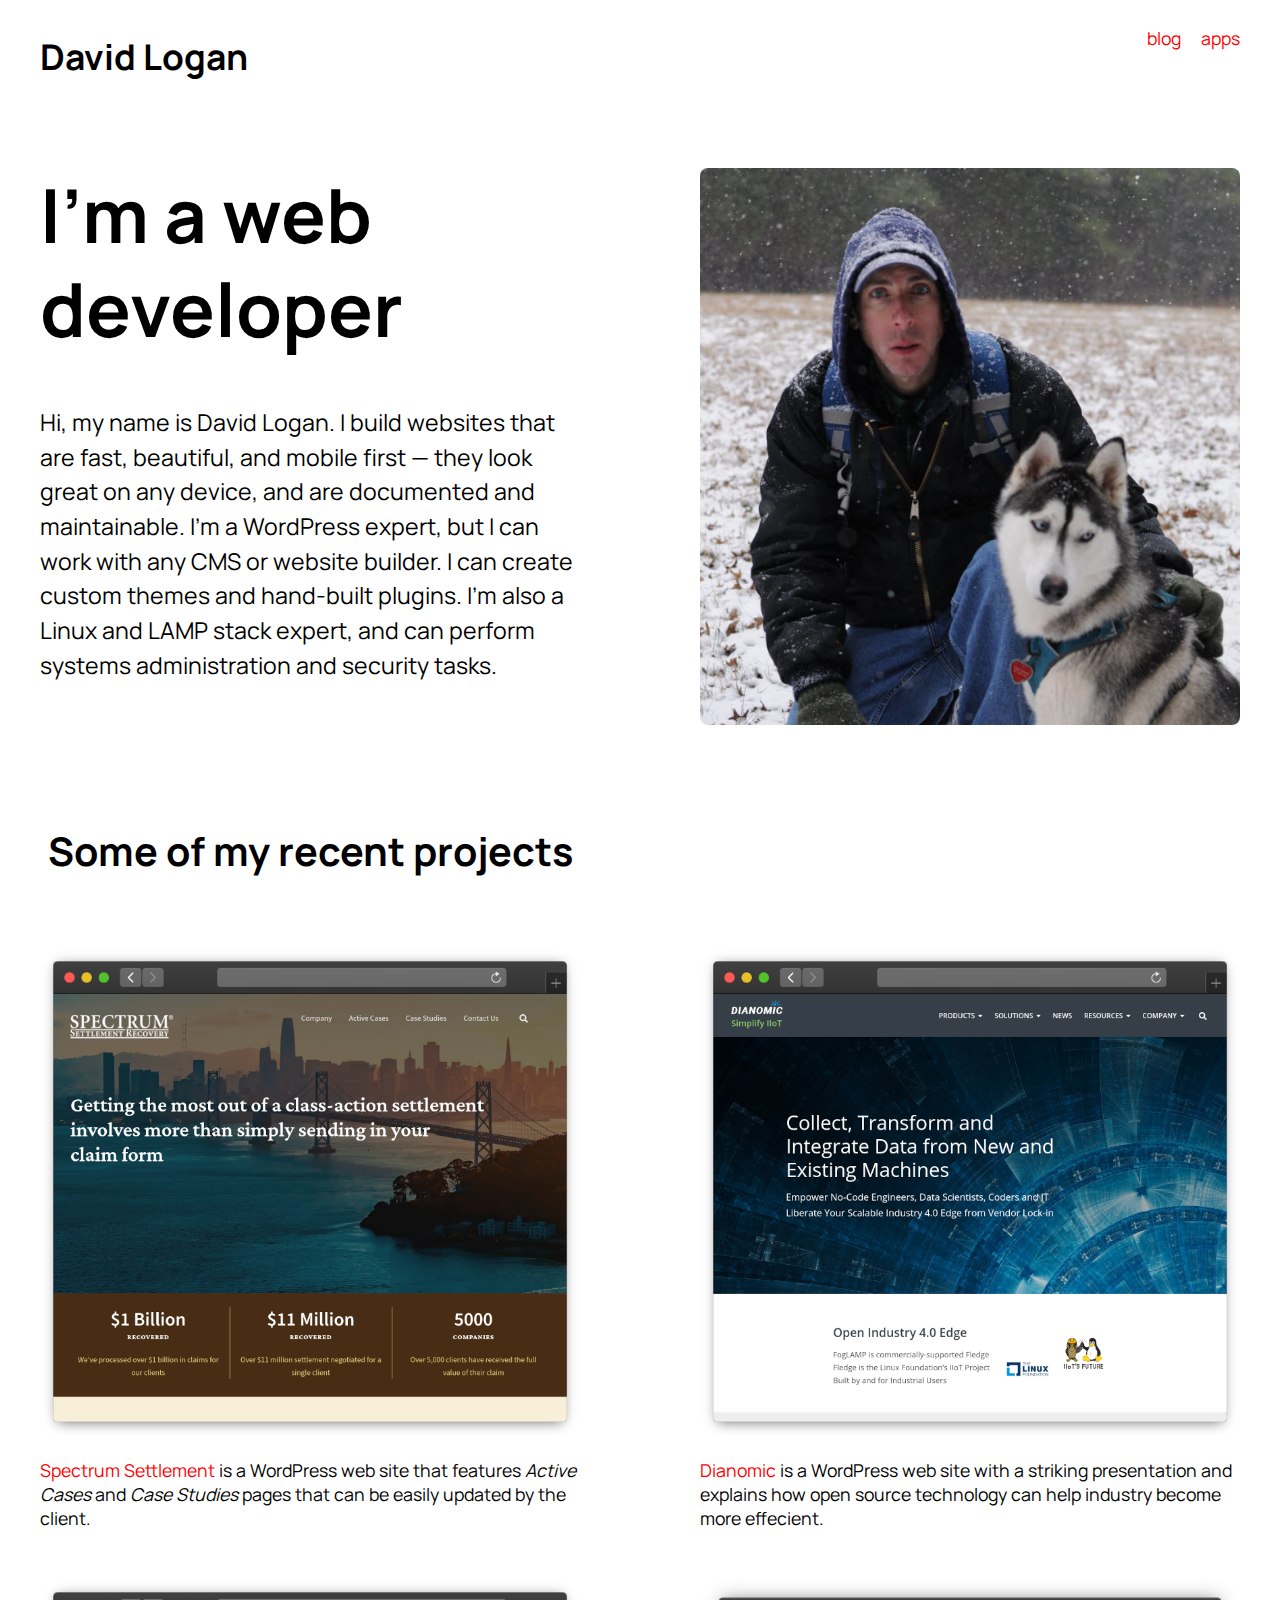
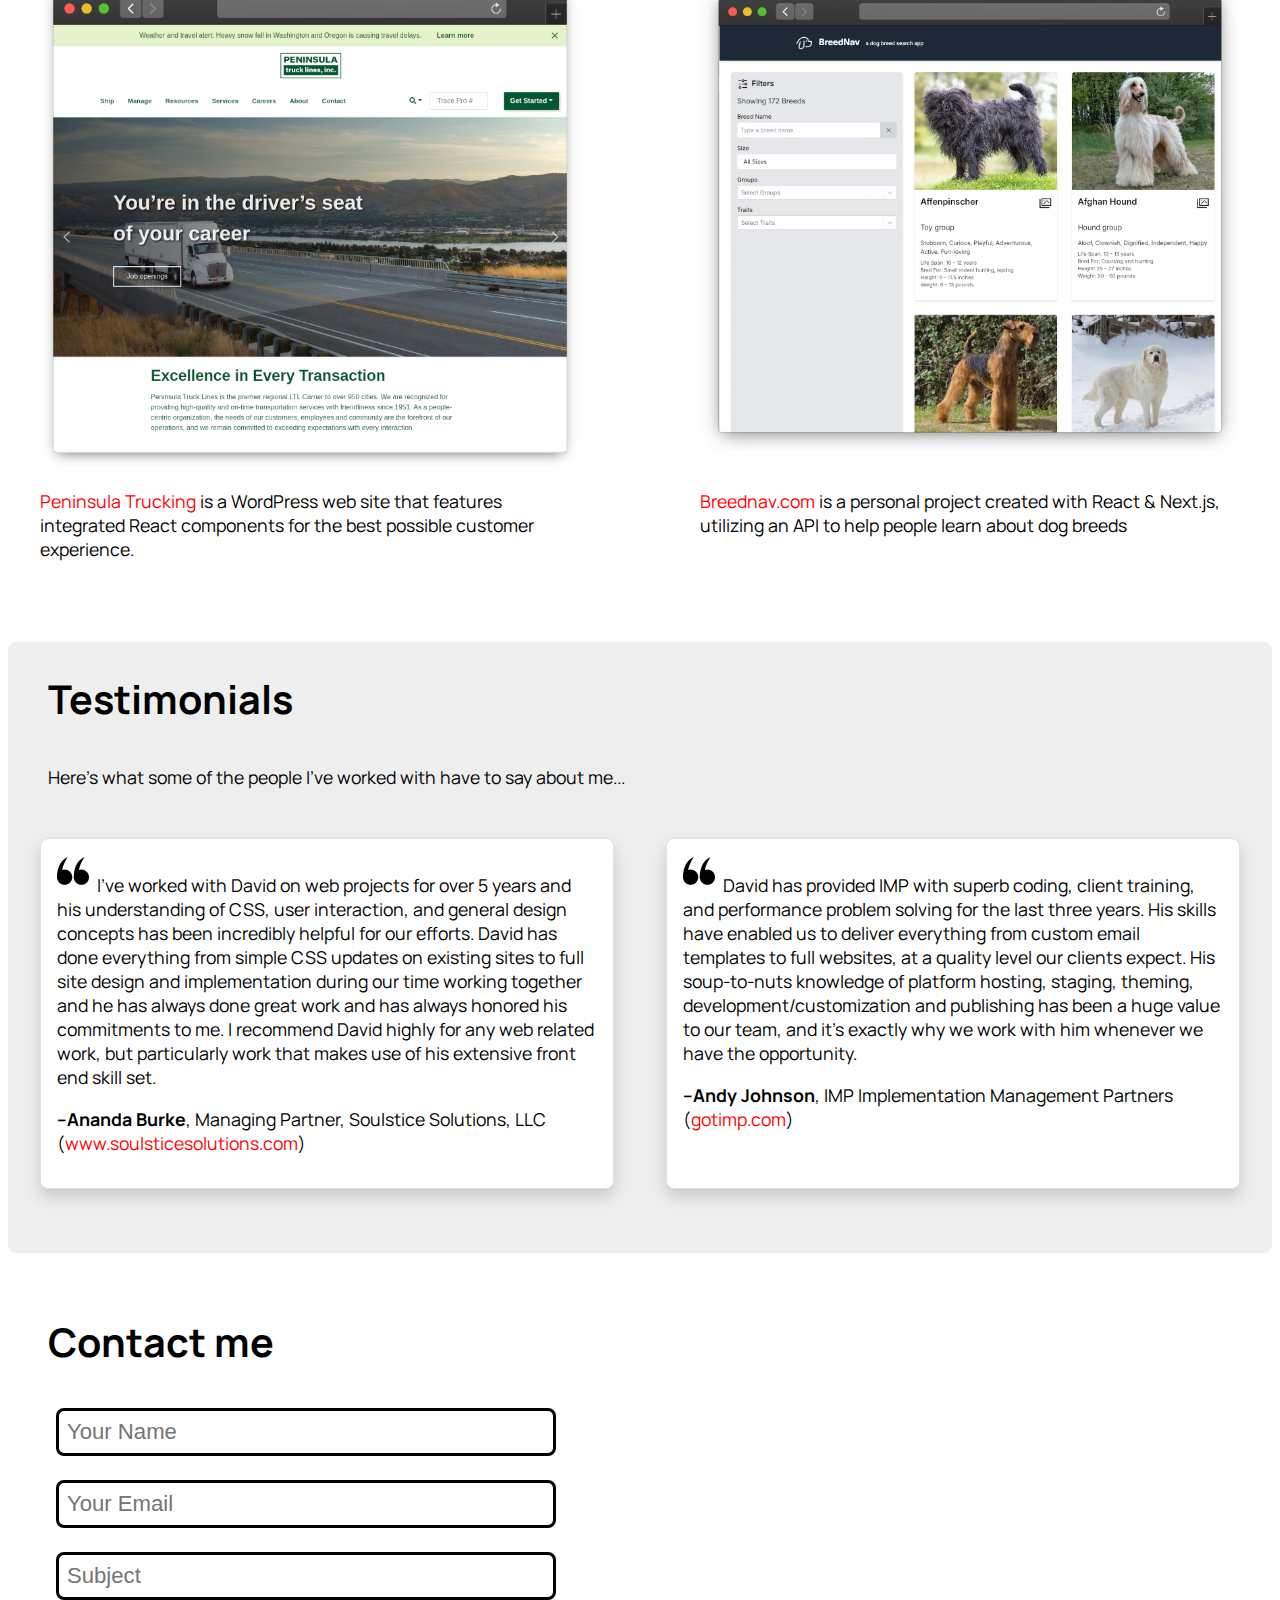
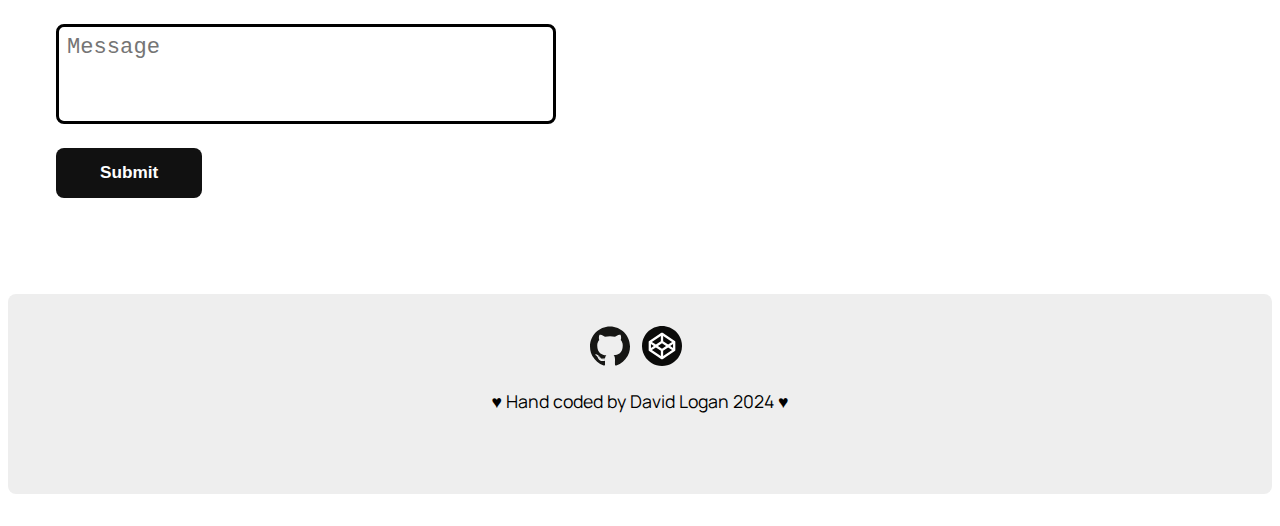
<file: index.html>
<!DOCTYPE html>
<html lang="en">
<head>

    <meta charset="utf-8" />
    <meta name="viewport" content="width=device-width, initial-scale=1" />
    <meta http-equiv="x-ua-compatible" content="ie=edge" />

    <meta name="keywords" content="web design" />
    <meta name="description" content="Web design for businesses and individuals"/>
    <meta name="author" content="David M. Logan" />

    <title>Websites and Web design - Nagoldivad</title>

    <meta name="theme-color" content="#007bff" />
    <!-- <link rel="icon" sizes="192x192" href="nice-highres.png" /> -->
    <!-- <link rel="apple-touch-icon" href="icon.png" /> -->

    <link rel="canonical" href="https://www.nagoldivad.com/" />

    <!-- Stylesheets -->
    <link rel="stylesheet" href="assets/css/styles.css">
    <!-- Fonts -->
    <link rel="preconnect" href="https://fonts.googleapis.com">
    <link rel="preconnect" href="https://fonts.gstatic.com" crossorigin>
    <link href="https://fonts.googleapis.com/css2?family=Manrope:wght@200..800&display=swap" rel="stylesheet">
    

</head>
<body class="manrope">

    <!--[if IE]>
        <p class="browserupgrade">
            You are using an <strong>outdated</strong> browser. Please
            <a href="https://browsehappy.com/">upgrade your browser</a> to improve
            your experience and security.
        </p>
    <![endif]-->


    <!-- --- Nav --- -->

    <section id="nav" class="dml-section">
        <div class="dml-row-2">
            <div>
                <h1><a href="index.html">David Logan</a></h1>
            </div>
            <div class="dml-nav-right">
                <p>
                    <a href="blog/index.html">blog</a>
                    &nbsp;&nbsp;&nbsp;
                    <a href="apps/index.html">apps</a>
                </p>
            </div>
        </div><!-- .dml-row-2 -->
    </section>


    <!-- --- Hero --- -->

    <section id="dml-hero" class="dml-section">
        <div class="dml-row-2">
            <div>
                <h1>I&#8217;m a web developer</h1>
                <p class="dml-hero-text">Hi, my name is David Logan. I build websites that are fast, beautiful, and mobile first &#8212; they look great on any device, and are documented and maintainable. I&#8217;m a WordPress expert, but I can work with any CMS or website builder. I can create custom themes and hand-built plugins. I&#8217;m also a Linux and LAMP stack expert, and can perform systems administration and security tasks.</p>
            </div>
            <div>
                <img class="img-fluid dml-hero-image" src="assets/images/cali_and_i_660x680.jpg" alt="David and Cali"/>
            </div>
        </div><!-- .dml-row-2 -->
    </section>


    <!-- --- Portfolio --- -->

    <section id="dml-portfolio" class="dml-section">
        <div class="dml-row-1">
            <div>
                <h2>Some of my recent projects</h1>
            </div>
        </div><!-- .dml-row-1 -->
        <div class="dml-row-2">
            <div>
                <img class="img-fluid" src="assets/images/portfolio_ssr.png" alt="Spectrum Settlement portfolio item">
                <p><a href="https://spectrumsettlement.com/">Spectrum Settlement</a> is a WordPress web site that features <em>Active Cases</em> and <em>Case Studies</em> pages that can be easily updated by the client.</p>
            </div><!-- .col -->

            <div>
                <img class="img-fluid" src="assets/images/portfolio_dianomic.png" alt="Dianomic portfolio item">
                <p><a href="https://dianomic.com/">Dianomic</a> is a WordPress web site with a striking presentation and explains how open source technology can help industry become more effecient.</p>
            </div><!-- .col -->
        </div><!-- .dml-row-2 -->
        <div class="dml-row-2">
            <div>
                <img class="img-fluid" src="assets/images/portfolio_ptl.png" alt="Peninsula Truck portfolio item">
                    <p><a href="https://www.peninsulatruck.com/">Peninsula Trucking</a> is a WordPress web site that features integrated React components for the best possible customer experience.</p>
            </div>
            <div>
              <img class="img-fluid" src="assets/images/portfolio_bn.webp" alt="Breednav.com">
                    <p><a href="https://beednav.com">Breednav.com</a> is a personal project created with React &amp; Next.js, utilizing an API to help people learn about dog breeds</p> 
            </div>
        </div><!-- .dml-row-2 -->
    </section>


    <!-- --- Testimonials --- -->

    <section id="dml-testimonials" class="dml-section">

        <div class="dml-row-1">
            <div>
                <h2>Testimonials</h2>
                <p>Here's what some of the people I've worked with have to say about me...</p>
            </div>
        </div><!-- .dml-row-1 -->

        <div class="dml-row-2">
            <div class="dml-quote-box">
                <img src="assets/images/left-quotes-sign.png" style="width: 2rem; height: 2rem; float: left; margin-right: 0.5rem;" alt="quotation marks">
                <p>
                    I've worked with David on web projects for over 5 years and his understanding of CSS, user interaction, and general design concepts has been incredibly helpful for our efforts. David has done everything from simple CSS updates on existing sites to full site design and implementation during our time working together and he has always done great work and has always honored his commitments to me. I recommend David highly for any web related work, but particularly work that makes use of his extensive front end skill set.
                </p>
                <p>
                    <strong>&ndash;Ananda Burke</strong>, Managing Partner, Soulstice Solutions, LLC (<a href="https://www.soulsticesolutions.com/">www.soulsticesolutions.com</a>)
                </p>
            </div>

            <div class="dml-quote-box">
                <img src="assets/images/left-quotes-sign.png" style="width: 2rem; height: 2rem; float: left; margin-right: 0.5rem;" alt="quotation marks">
                <p>
                    David has provided IMP with superb coding, client training, and performance problem solving for the last three years. His skills have enabled us to deliver everything from custom email templates to full websites, at a quality level our clients expect. His soup-to-nuts knowledge of platform hosting, staging, theming, development/customization and publishing has been a huge value to our team, and it's exactly why we work with him whenever we have the opportunity.
                    </p>
                    <p>
                        <strong>&ndash;Andy Johnson</strong>, IMP Implementation Management Partners (<a href="https://gotimp.com/">gotimp.com</a>)
                    </p>
            </div>
        </div><!-- dml-row-2 -->
    </section>
    

    <!-- --- Contact --- -->

    <section id="dml-contact" class="dml-section">
        <div class="dml-row-1">
            <div id="contact-form">
                <h2>Contact me</h2>
                <form id="contact" name="contact" method="POST" netlify>
                    <div>
                        <input type="text" name="name" placeholder="Your Name" /><br>
                        <input type="email" name="email" placeholder="Your Email" /><br>
                        <input type="text" name="subject" placeholder="Subject" /><br>
                        <textarea name="message" placeholder="Message" rows="6"></textarea><br>
                        <button type="submit" class="dml-btn">Submit</button>
                    </div>
                </form>
            </div>
        </div><!-- .dml-row-1 -->
    </section>

    
    <!-- --- Footer --- -->

    <section id="dml-footer" class="dml-section">
        <div class="dml-row-1">
            <div>
                <div style="margin: 0 auto; width: 50%; text-align: center;">
                    <a href="https://github.com/nagoldivad"><img src="assets/images/icon_github.svg" width="40" height="40" alt="GitHub social icon"></a> &nbsp;
                    <a href="https://codepen.io/nagoldivad/"><img src="assets/images/icon_codepen.svg" width="40" height="40" alt="CodePen social icon"></a> &nbsp;
                    <!--<a href="https://twitter.com/nagoldivad"><img src="assets/images/icon_twitter.svg" width="40" height="40" alt="Twitter social icon"></a>-->
                </div>
                <div style="margin: 0 auto; width: 50%; text-align: center;">
                    <p>&#9829; Hand coded by David Logan 2024 &#9829;</p>
                </div>
            </div>
        </div><!-- .dml-row-1 -->
    </section>


    <!-- --- Scripts --- -->
    
    <!-- GoatCounter analytics - https://goatcounter.com/ -->
    <script data-goatcounter="https://davlog.goatcounter.com/count"
        async src="//gc.zgo.at/count.js"></script>
        

</body>
</html>
</file>
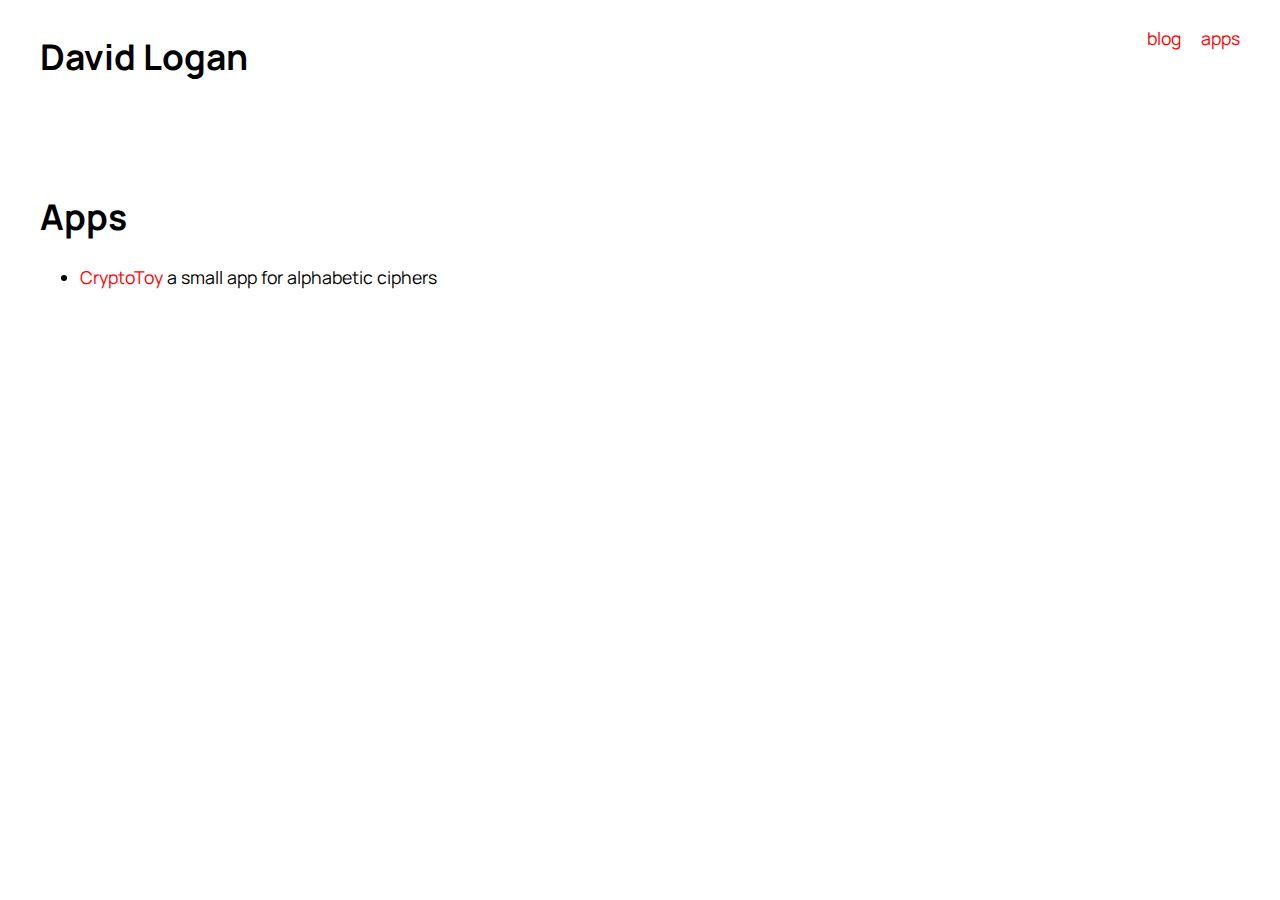
<file: apps/index.html>
<!DOCTYPE html>
<html lang="en">
<head>

    <meta charset="utf-8" />
    <meta name="viewport" content="width=device-width, initial-scale=1" />
    <meta http-equiv="x-ua-compatible" content="ie=edge" />

    <meta name="keywords" content="web design" />
    <meta name="description" content="Web design for businesses and individuals"/>
    <meta name="author" content="David M. Logan" />

    <title>Apps - Nagoldivad</title>

    <meta name="theme-color" content="#007bff" />
    <!-- <link rel="icon" sizes="192x192" href="nice-highres.png" /> -->
    <!-- <link rel="apple-touch-icon" href="icon.png" /> -->

    <link rel="manifest" href="site.webmanifest" />
    <link rel="canonical" href="https://www.nagoldivad.com/apps/index.html" />

    <!-- Stylesheets -->
    <link rel="stylesheet" href="../assets/css/styles.css">

    <!-- Fonts -->
    <link rel="preconnect" href="https://fonts.googleapis.com">
    <link rel="preconnect" href="https://fonts.gstatic.com" crossorigin>
    <link href="https://fonts.googleapis.com/css2?family=Manrope:wght@200..800&display=swap" rel="stylesheet">

</head>
<body class="manrope">

    <!--[if IE]>
        <div class="alert alert-danger" role="alert">
            You are using an <strong>outdated</strong> browser. Please <a href="https://browsehappy.com/">upgrade your browser</a> to improve your experience and security.
        </div>
    <![endif]-->


    <!-- --- Nav --- -->

    <section id="nav" class="dml-section">
        <div class="dml-row-2">
            <div>
                <h1><a href="../index.html">David Logan</a></h1>
            </div>
            <div class="dml-nav-right">
                <p>
                    <a href="../blog/index.html">blog</a>
                    &nbsp;&nbsp;&nbsp;
                    <a href="index.html">apps</a>
                </p>
            </div>
        </div><!-- .dml-row-2 -->
    </section>

    <section class="dml-section">

        <h1>Apps</h1>

        <ul>
            <li>
                <a href="cryptotoy/index.html">CryptoToy</a> a small app for alphabetic ciphers
            </li>
        </ul>

    </section>



    


    


    <!-- Scripts -->

    <!-- GoatCounter analytics - https://goatcounter.com/ -->
    <script data-goatcounter="https://davlog.goatcounter.com/count"
        async src="//gc.zgo.at/count.js"></script>


</body>
</html>
</file>
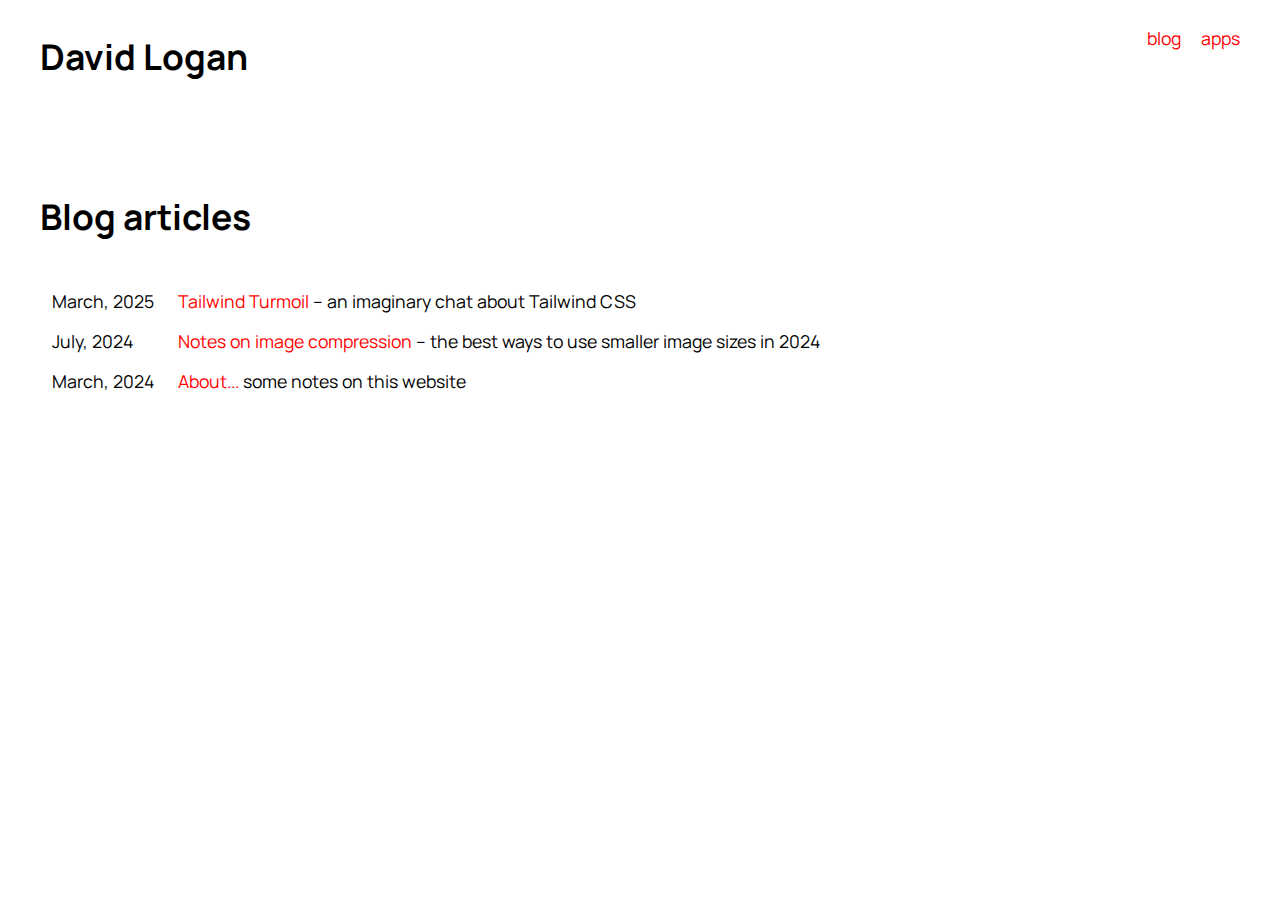
<file: blog/index.html>
<!DOCTYPE html>
<html lang="en">
<head>

    <meta charset="utf-8" />
    <meta name="viewport" content="width=device-width, initial-scale=1" />
    <meta http-equiv="x-ua-compatible" content="ie=edge" />

    <meta name="keywords" content="web design" />
    <meta name="description" content="Web design for businesses and individuals"/>
    <meta name="author" content="David M. Logan" />

    <title>Blog - Nagoldivad</title>

    <meta name="theme-color" content="#007bff" />
    <!-- <link rel="icon" sizes="192x192" href="nice-highres.png" /> -->
    <!-- <link rel="apple-touch-icon" href="icon.png" /> -->

    <link rel="manifest" href="site.webmanifest" />
    <link rel="canonical" href="https://www.nagoldivad.com/blog.html" />

    <!-- Stylesheets -->
    <link rel="stylesheet" href="../assets/css/styles.css">

    <!-- Fonts -->
    <link rel="preconnect" href="https://fonts.googleapis.com">
    <link rel="preconnect" href="https://fonts.gstatic.com" crossorigin>
    <link href="https://fonts.googleapis.com/css2?family=Manrope:wght@200..800&display=swap" rel="stylesheet">

</head>
<body class="manrope">

    <!--[if IE]>
        <div class="alert alert-danger" role="alert">
            You are using an <strong>outdated</strong> browser. Please <a href="https://browsehappy.com/">upgrade your browser</a> to improve your experience and security.
        </div>
    <![endif]-->


    <!-- --- Nav --- -->

    <section id="nav" class="dml-section">
        <div class="dml-row-2">
            <div>
                <h1><a href="../index.html">David Logan</a></h1>
            </div>
            <div class="dml-nav-right">
                <p>
                    <a href="index.html">blog</a>
                    &nbsp;&nbsp;&nbsp;
                    <a href="../apps/index.html">apps</a>
                </p>
            </div>
        </div><!-- .dml-row-2 -->
    </section>

    <section class="dml-section">

        <h1>Blog articles</h1>

        <table class="articles__table">
            <thead>
                <tr>
                    <th></th>
                    <th></th>
                </tr>
            </thead>
            <tbody>
              <tr>
                <td>March, 2025</td>
                <td><a href="tailwind.html">Tailwind Turmoil</a> &ndash; an imaginary chat about Tailwind CSS</td>
              </tr>
              <tr>
                  <td>July, 2024</td>
                  <td><a href="imgcomp.html">Notes on image compression</a> &ndash; the best ways to use smaller image sizes in 2024</td>
              </tr>
              <tr>
                  <td>March, 2024</td>
                  <td><a href="about.html">About...</a> some notes on this website</td>
              </tr>
            </tbody>
        </table>

    </section>



    


    


    <!-- Scripts -->

    <!-- GoatCounter analytics - https://goatcounter.com/ -->
    <script data-goatcounter="https://davlog.goatcounter.com/count"
        async src="//gc.zgo.at/count.js"></script>


</body>
</html>
</file>
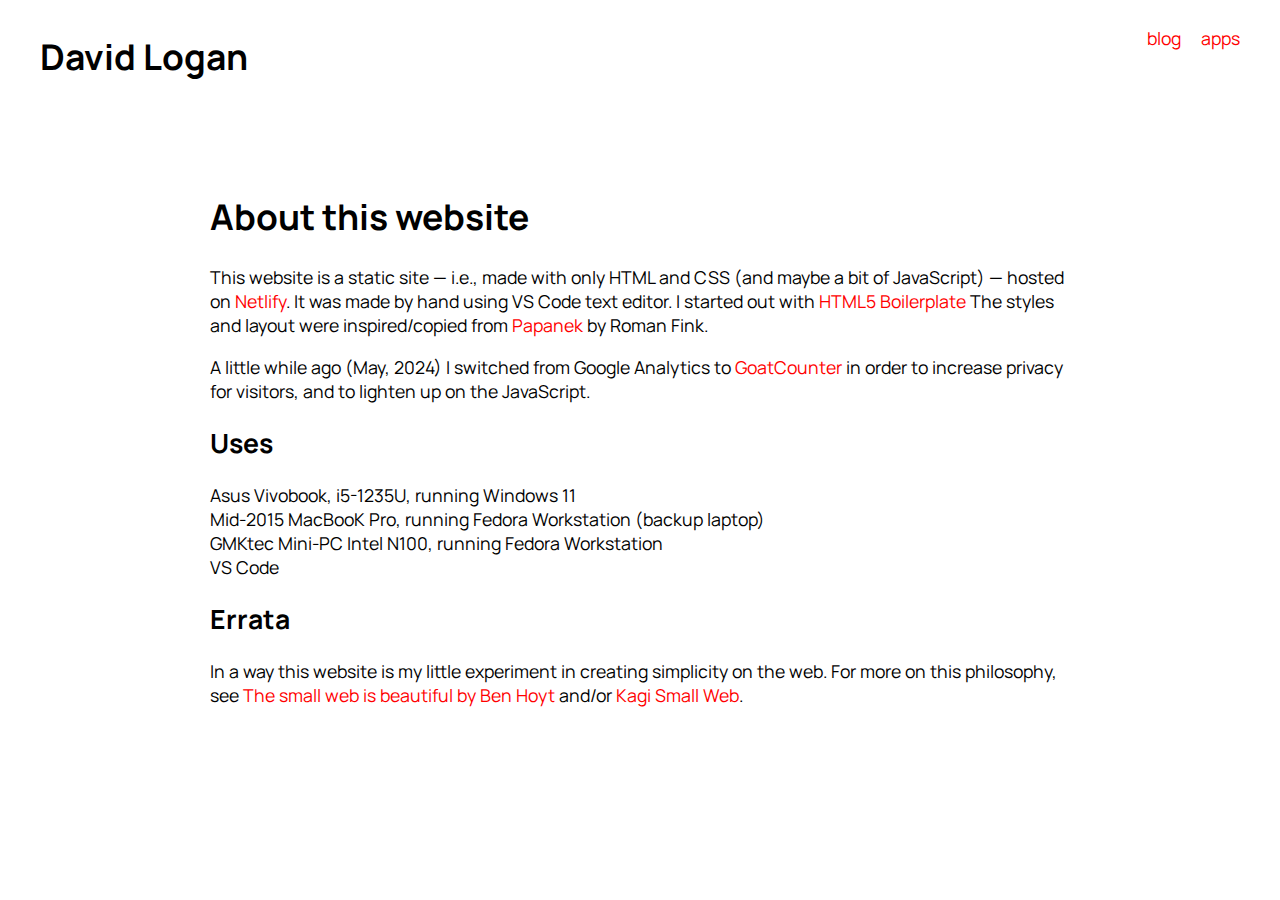
<file: about.html>
<!DOCTYPE html>
<html lang="en">
<head>

    <meta charset="utf-8" />
    <meta name="viewport" content="width=device-width, initial-scale=1" />
    <meta http-equiv="x-ua-compatible" content="ie=edge" />

    <meta name="keywords" content="web design" />
    <meta name="description" content="Web design for businesses and individuals"/>
    <meta name="author" content="David M. Logan" />

    <title>Blog - About this website - Nagoldivad</title>

    <meta name="theme-color" content="#007bff" />
    <!-- <link rel="icon" sizes="192x192" href="nice-highres.png" /> -->
    <!-- <link rel="apple-touch-icon" href="icon.png" /> -->

    <link rel="manifest" href="site.webmanifest" />
    <link rel="canonical" href="https://www.nagoldivad.com/blog/about.html" />

    <!-- Stylesheets -->
    <link rel="stylesheet" href="../assets/css/styles.css">

    <!-- Fonts -->
    <link rel="preconnect" href="https://fonts.googleapis.com">
    <link rel="preconnect" href="https://fonts.gstatic.com" crossorigin>
    <link href="https://fonts.googleapis.com/css2?family=Manrope:wght@200..800&display=swap" rel="stylesheet">

</head>
<body class="manrope">

    <!--[if IE]>
        <div class="alert alert-danger" role="alert">
            You are using an <strong>outdated</strong> browser. Please <a href="https://browsehappy.com/">upgrade your browser</a> to improve your experience and security.
        </div>
    <![endif]-->


    <!-- --- Nav --- -->

    <section id="nav" class="dml-section">
        <div class="dml-row-2">
            <div>
                <h1><a href="../index.html">David Logan</a></h1>
            </div>
            <div class="dml-nav-right">
                <p>
                    <a href="index.html">blog</a>
                    &nbsp;&nbsp;&nbsp;
                    <a href="../apps/index.html">apps</a>
                </p>
            </div>
        </div><!-- .dml-row-2 -->
    </section>

    <section class="dml-section-860">

        <h1>About this website</h1>

        <p>This website is a static site &mdash; i.e., made with only HTML and CSS (and maybe a bit of JavaScript) &mdash; hosted on <a href="https://www.netlify.com/">Netlify</a>. It was made by hand using VS Code text editor. I started out with <a href="https://html5boilerplate.com/">HTML5 Boilerplate</a> The styles and layout were inspired/copied from <a href="https://romanfink.com/papanek/">Papanek</a> by Roman Fink.</p>

        <p>A little while ago (May, 2024) I switched from Google Analytics to <a href="https://goatcounter.com/">GoatCounter</a> in order to increase privacy for visitors, and to lighten up on the JavaScript.</p>

        <h2>Uses</h2>

        <p>
            Asus Vivobook, i5-1235U, running Windows 11<br>
            Mid-2015 MacBooK Pro, running Fedora Workstation (backup laptop)<br>
            GMKtec Mini-PC Intel N100, running Fedora Workstation<br>
            VS Code
        </p>

        <h2>Errata</h2>

        <p>In a way this website is my little experiment in creating simplicity on the web. For more on this philosophy, see <a href="https://benhoyt.com/writings/the-small-web-is-beautiful/">The small web is beautiful by Ben Hoyt</a> and/or <a href="https://blog.kagi.com/small-web">Kagi Small Web</a>.</p>

    </section>


    <!-- Scripts -->

    <!-- GoatCounter analytics - https://goatcounter.com/ -->
    <script data-goatcounter="https://davlog.goatcounter.com/count"
        async src="//gc.zgo.at/count.js"></script>


</body>
</html>
</file>
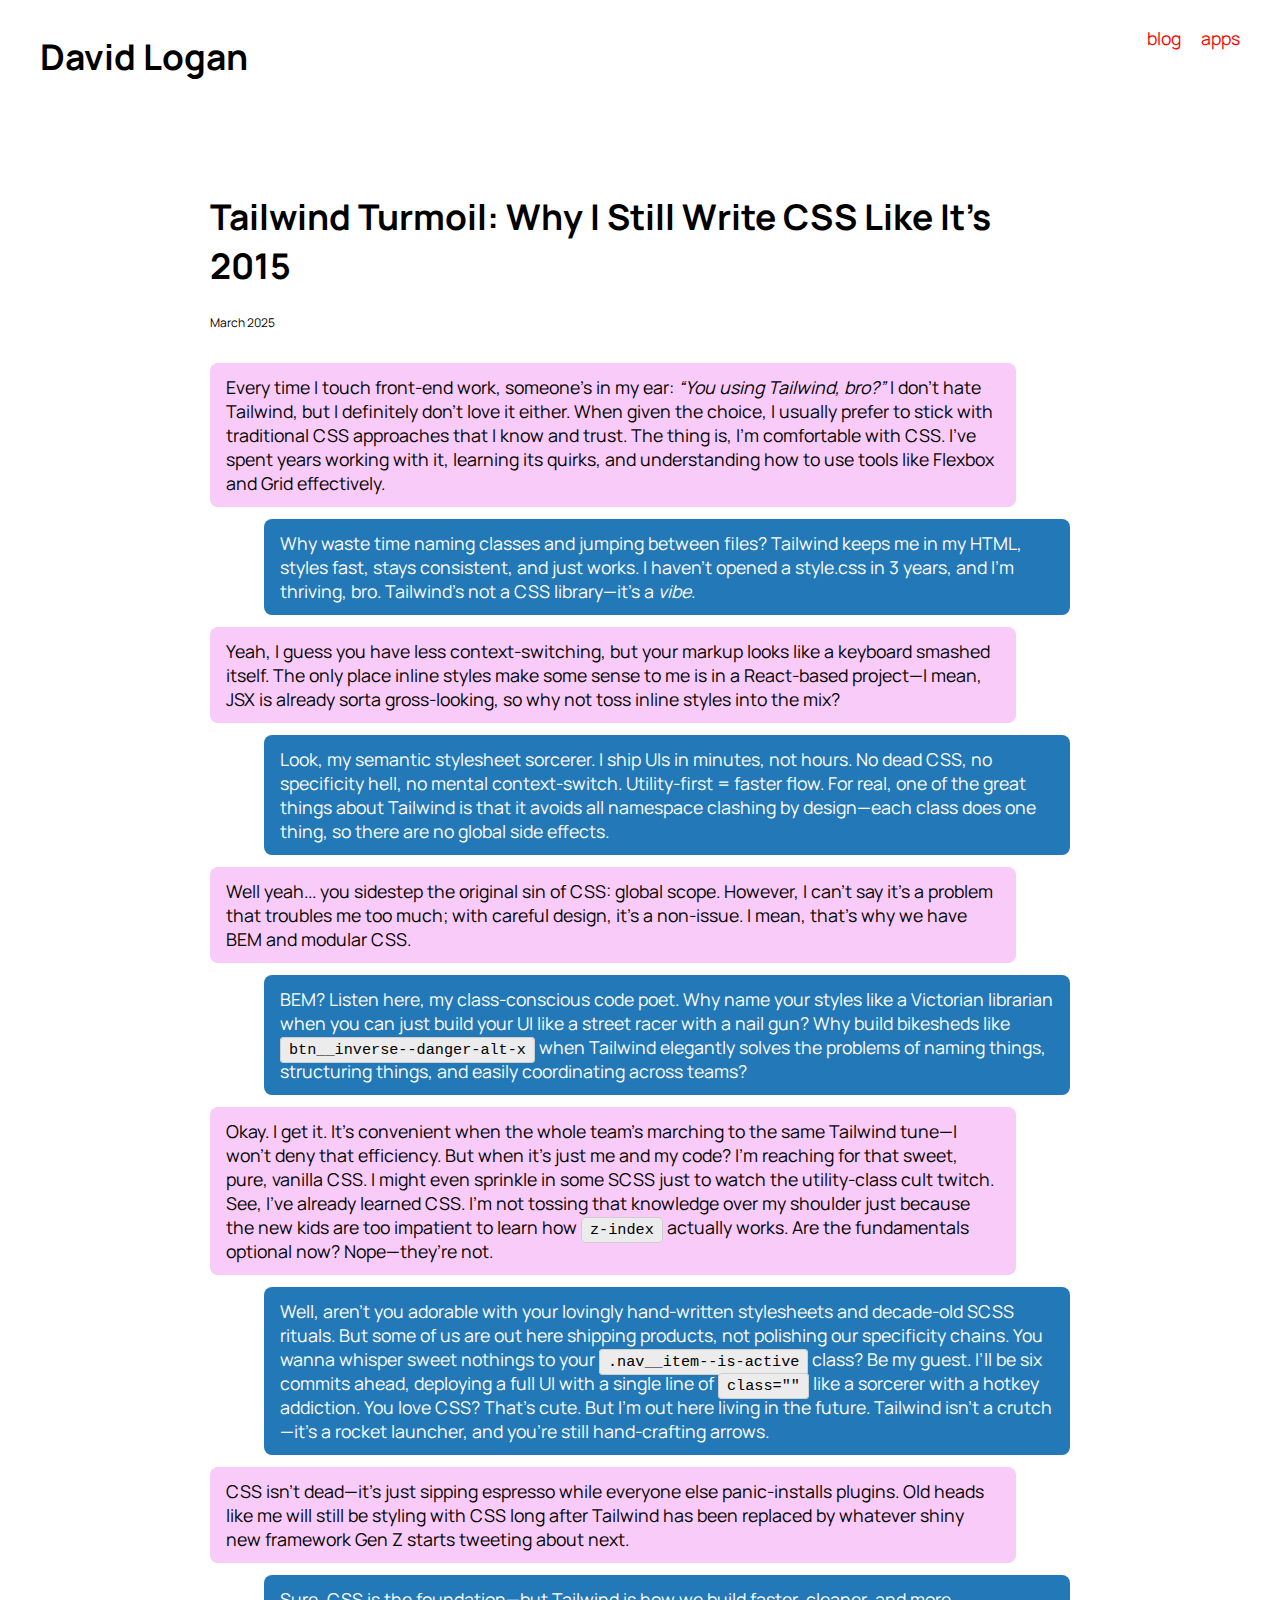
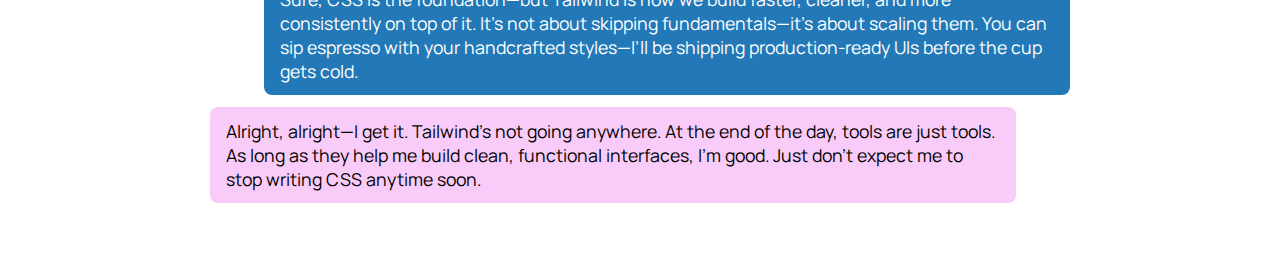
<file: tailwind.html>
<!doctype html>
<html lang="en">
    <head>
        <meta charset="utf-8" />
        <meta name="viewport" content="width=device-width, initial-scale=1" />
        <meta http-equiv="x-ua-compatible" content="ie=edge" />

        <meta name="keywords" content="web design" />
        <meta
            name="description"
            content="Web design for businesses and individuals"
        />
        <meta name="author" content="David M. Logan" />

        <title>Blog - Thoughts on Tailwind - Nagoldivad</title>

        <meta name="theme-color" content="#007bff" />
        <!-- <link rel="icon" sizes="192x192" href="nice-highres.png" /> -->
        <!-- <link rel="apple-touch-icon" href="icon.png" /> -->

        <link rel="manifest" href="site.webmanifest" />
        <link
            rel="canonical"
            href="https://www.nagoldivad.com/blog/imgcomp.html"
        />

        <!-- Stylesheets -->
        <link rel="stylesheet" href="../assets/css/styles.css" />

        <!-- Fonts -->
        <link rel="preconnect" href="https://fonts.googleapis.com" />
        <link rel="preconnect" href="https://fonts.gstatic.com" crossorigin />
        <link
            href="https://fonts.googleapis.com/css2?family=Manrope:wght@200..800&display=swap"
            rel="stylesheet"
        />
    </head>
    <body class="manrope">
        <!--[if IE]>
            <div class="alert alert-danger" role="alert">
                You are using an <strong>outdated</strong> browser. Please
                <a href="https://browsehappy.com/">upgrade your browser</a> to
                improve your experience and security.
            </div>
        <![endif]-->

        <!-- --- Nav --- -->

        <section id="nav" class="dml-section">
            <div class="dml-row-2">
                <div>
                    <h1><a href="../index.html">David Logan</a></h1>
                </div>
                <div class="dml-nav-right">
                    <p>
                        <a href="index.html">blog</a>
                        &nbsp;&nbsp;&nbsp;
                        <a href="../apps/index.html">apps</a>
                    </p>
                </div>
            </div>
            <!-- .dml-row-2 -->
        </section>

        <section class="dml-section-860">

          <h1 id="dont-neglect-image-compression">
              Tailwind Turmoil: Why I Still Write CSS Like It's 2015
          </h1>

          <p class="blog__date">March 2025</p>


          <div class="blog__chat_chat-container">

            <div class="blog__chat_msg blog__chat_user">Every time I touch front-end work, someone’s in my ear: <em>“You using Tailwind, bro?”</em> I don’t hate Tailwind, but I definitely don’t love it either. When given the choice, I usually prefer to stick with traditional CSS approaches that I know and trust. The thing is, I’m comfortable with CSS. I’ve spent years working with it, learning its quirks, and understanding how to use tools like Flexbox and Grid effectively.</div>
          
            <div class="blog__chat_msg blog__chat_charla">Why waste time naming classes and jumping between files? Tailwind keeps me in my HTML, styles fast, stays consistent, and just works. I haven’t opened a style.css in 3 years, and I’m thriving, bro. Tailwind's not a CSS library—it's a <em>vibe</em>.</div>
          
            <div class="blog__chat_msg blog__chat_user">Yeah, I guess you have less context-switching, but your markup looks like a keyboard smashed itself. The only place inline styles make some sense to me is in a React-based project—I mean, JSX is already sorta gross-looking, so why not toss inline styles into the mix?</div>
          
            <div class="blog__chat_msg blog__chat_charla">Look, my semantic stylesheet sorcerer. I ship UIs in minutes, not hours. No dead CSS, no specificity hell, no mental context-switch. Utility-first = faster flow. For real, one of the great things about Tailwind is that it avoids all namespace clashing by design—each class does one thing, so there are no global side effects.</div>
          
            <div class="blog__chat_msg blog__chat_user">Well yeah... you sidestep the original sin of CSS: global scope. However, I can't say it's a problem that troubles me too much; with careful design, it's a non-issue. I mean, that's why we have BEM and modular CSS.</div>
          
            <div class="blog__chat_msg blog__chat_charla">BEM? Listen here, my class-conscious code poet. Why name your styles like a Victorian librarian when you can just build your UI like a street racer with a nail gun? Why build bikesheds like <code>btn__inverse--danger-alt-x</code> when Tailwind elegantly solves the problems of naming things, structuring things, and easily coordinating across teams?</div>
          
            <div class="blog__chat_msg blog__chat_user">Okay. I get it. It’s convenient when the whole team’s marching to the same Tailwind tune—I won't deny that efficiency. But when it’s just me and my code? I’m reaching for that sweet, pure, vanilla CSS. I might even sprinkle in some SCSS just to watch the utility-class cult twitch. See, I've already learned CSS. I’m not tossing that knowledge over my shoulder just because the new kids are too impatient to learn how <code>z-index</code> actually works. Are the fundamentals optional now? Nope—they’re not.</div>
          
            <div class="blog__chat_msg blog__chat_charla">Well, aren’t you adorable with your lovingly hand-written stylesheets and decade-old SCSS rituals. But some of us are out here shipping products, not polishing our specificity chains. You wanna whisper sweet nothings to your <code>.nav__item--is-active</code> class? Be my guest. I’ll be six commits ahead, deploying a full UI with a single line of <code>class=""</code> like a sorcerer with a hotkey addiction. You love CSS? That’s cute. But I’m out here living in the future. Tailwind isn’t a crutch—it’s a rocket launcher, and you’re still hand-crafting arrows.</div>
          
            <div class="blog__chat_msg blog__chat_user">CSS isn’t dead—it’s just sipping espresso while everyone else panic-installs plugins. Old heads like me will still be styling with CSS long after Tailwind has been replaced by whatever shiny new framework Gen Z starts tweeting about next.</div>
          
            <div class="blog__chat_msg blog__chat_charla">Sure, CSS is the foundation—but Tailwind is how we build faster, cleaner, and more consistently on top of it. It’s not about skipping fundamentals—it’s about scaling them. You can sip espresso with your handcrafted styles—I’ll be shipping production-ready UIs before the cup gets cold.</div>

            <div class="blog__chat_msg blog__chat_user">Alright, alright—I get it. Tailwind’s not going anywhere. At the end of the day, tools are just tools. As long as they help me build clean, functional interfaces, I’m good. Just don’t expect me to stop writing CSS anytime soon.</div>
          
          </div>
          


        </section> 




        <!-- Scripts -->

        <!-- GoatCounter analytics - https://goatcounter.com/ -->
        <script
            data-goatcounter="https://davlog.goatcounter.com/count"
            async
            src="//gc.zgo.at/count.js"
        ></script>

    </body>
</html>
</file>
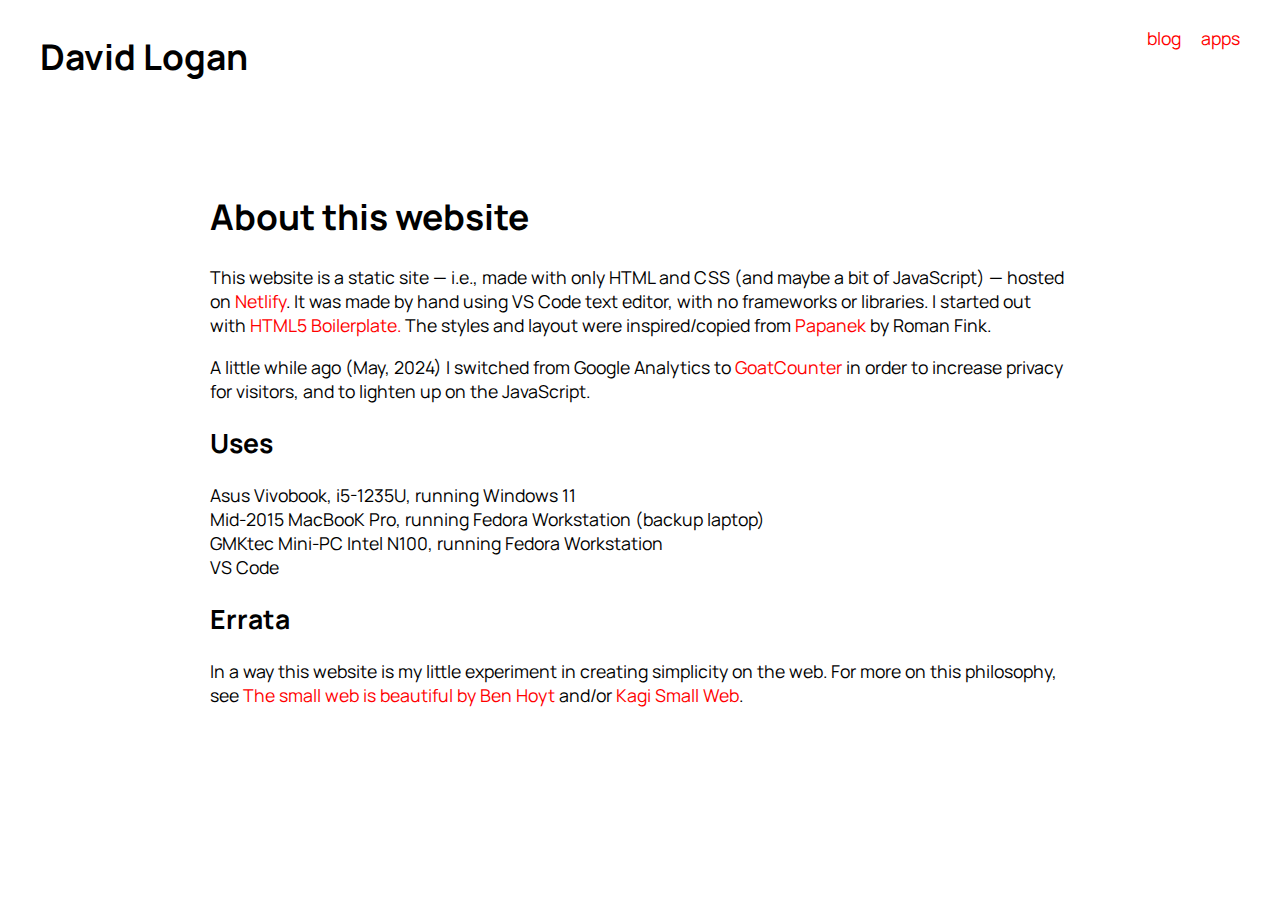
<file: blog/about.html>
<!DOCTYPE html>
<html lang="en">
<head>

    <meta charset="utf-8" />
    <meta name="viewport" content="width=device-width, initial-scale=1" />
    <meta http-equiv="x-ua-compatible" content="ie=edge" />

    <meta name="keywords" content="web design" />
    <meta name="description" content="Web design for businesses and individuals"/>
    <meta name="author" content="David M. Logan" />

    <title>Blog - About this website - Nagoldivad</title>

    <meta name="theme-color" content="#007bff" />
    <!-- <link rel="icon" sizes="192x192" href="nice-highres.png" /> -->
    <!-- <link rel="apple-touch-icon" href="icon.png" /> -->

    <link rel="manifest" href="site.webmanifest" />
    <link rel="canonical" href="https://www.nagoldivad.com/blog/about.html" />

    <!-- Stylesheets -->
    <link rel="stylesheet" href="../assets/css/styles.css">

    <!-- Fonts -->
    <link rel="preconnect" href="https://fonts.googleapis.com">
    <link rel="preconnect" href="https://fonts.gstatic.com" crossorigin>
    <link href="https://fonts.googleapis.com/css2?family=Manrope:wght@200..800&display=swap" rel="stylesheet">

</head>
<body class="manrope">

    <!--[if IE]>
        <div class="alert alert-danger" role="alert">
            You are using an <strong>outdated</strong> browser. Please <a href="https://browsehappy.com/">upgrade your browser</a> to improve your experience and security.
        </div>
    <![endif]-->


    <!-- --- Nav --- -->

    <section id="nav" class="dml-section">
        <div class="dml-row-2">
            <div>
                <h1><a href="../index.html">David Logan</a></h1>
            </div>
            <div class="dml-nav-right">
                <p>
                    <a href="index.html">blog</a>
                    &nbsp;&nbsp;&nbsp;
                    <a href="../apps/index.html">apps</a>
                </p>
            </div>
        </div><!-- .dml-row-2 -->
    </section>

    <section class="dml-section-860">

        <h1>About this website</h1>

        <p>This website is a static site &mdash; i.e., made with only HTML and CSS (and maybe a bit of JavaScript) &mdash; hosted on <a href="https://www.netlify.com/">Netlify</a>. It was made by hand using VS Code text editor, with no frameworks or libraries. I started out with <a href="https://html5boilerplate.com/">HTML5 Boilerplate.</a> The styles and layout were inspired/copied from <a href="https://romanfink.com/papanek/">Papanek</a> by Roman Fink.</p>

        <p>A little while ago (May, 2024) I switched from Google Analytics to <a href="https://goatcounter.com/">GoatCounter</a> in order to increase privacy for visitors, and to lighten up on the JavaScript.</p>

        <h2>Uses</h2>

        <p>
            Asus Vivobook, i5-1235U, running Windows 11<br>
            Mid-2015 MacBooK Pro, running Fedora Workstation (backup laptop)<br>
            GMKtec Mini-PC Intel N100, running Fedora Workstation<br>
            VS Code
        </p>

        <h2>Errata</h2>

        <p>In a way this website is my little experiment in creating simplicity on the web. For more on this philosophy, see <a href="https://benhoyt.com/writings/the-small-web-is-beautiful/">The small web is beautiful by Ben Hoyt</a> and/or <a href="https://blog.kagi.com/small-web">Kagi Small Web</a>.</p>

    </section>


    <!-- Scripts -->

    <!-- GoatCounter analytics - https://goatcounter.com/ -->
    <script data-goatcounter="https://davlog.goatcounter.com/count"
        async src="//gc.zgo.at/count.js"></script>


</body>
</html>
</file>
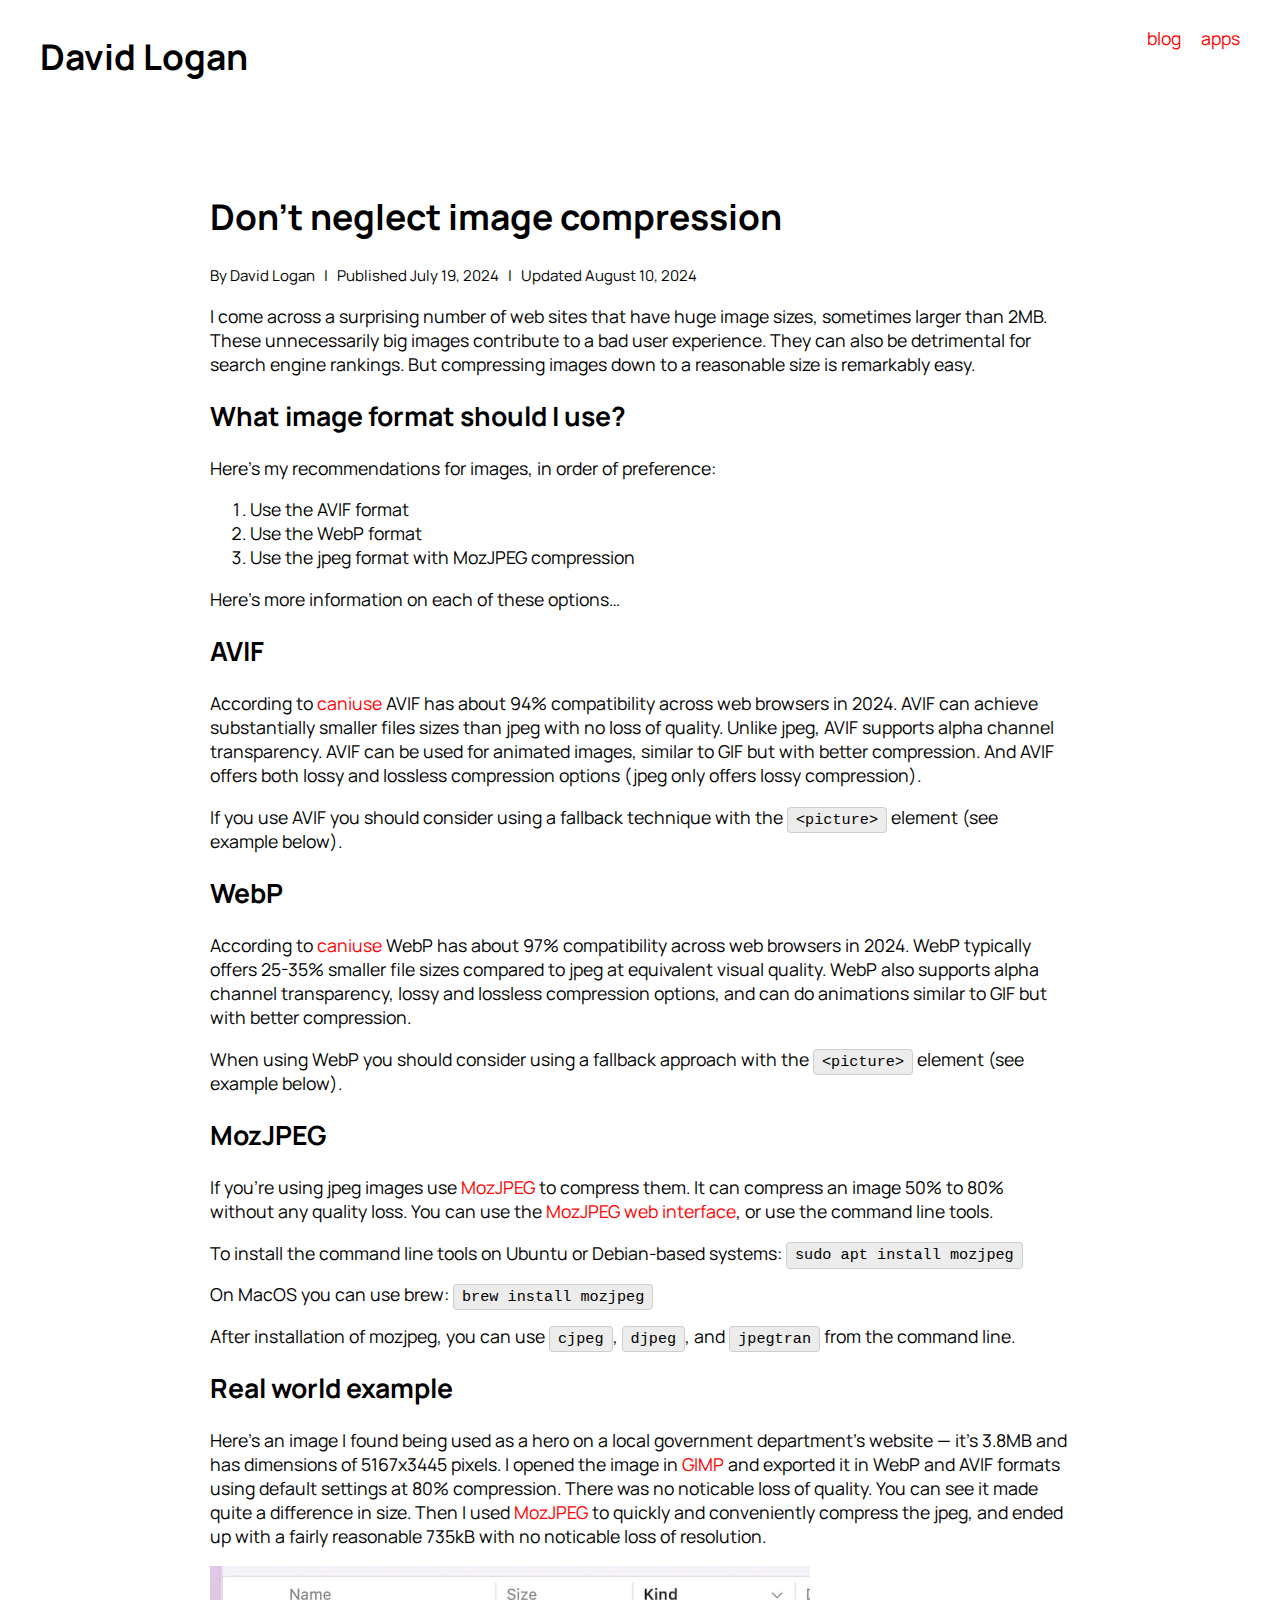
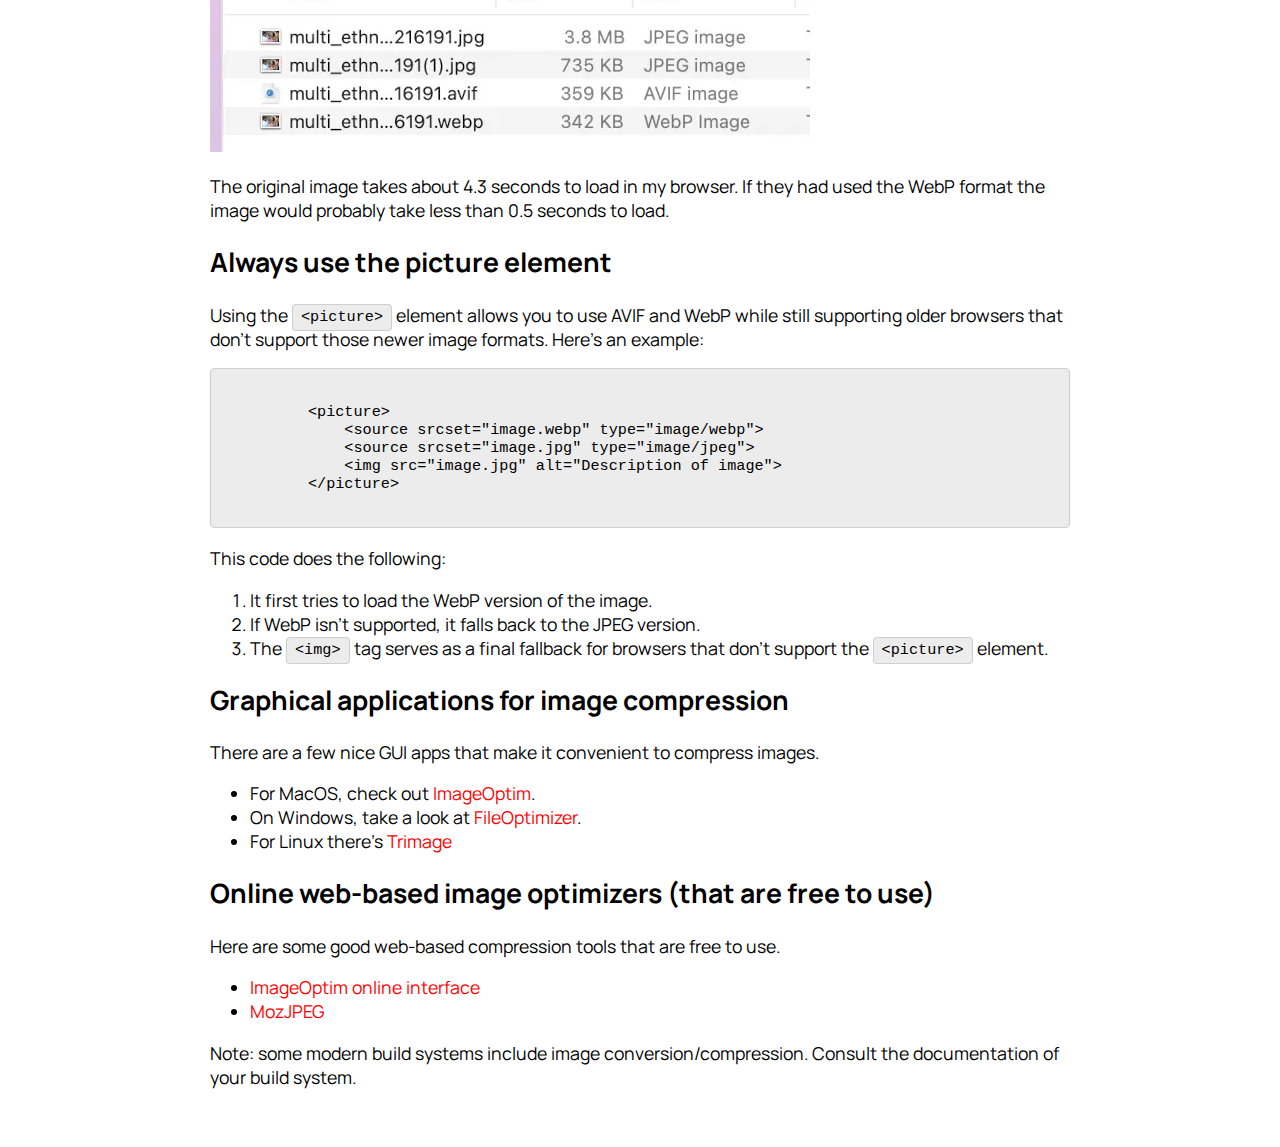
<file: blog/imgcomp.html>
<!doctype html>
<html lang="en">
    <head>
        <meta charset="utf-8" />
        <meta name="viewport" content="width=device-width, initial-scale=1" />
        <meta http-equiv="x-ua-compatible" content="ie=edge" />

        <meta name="keywords" content="web design" />
        <meta
            name="description"
            content="Web design for businesses and individuals"
        />
        <meta name="author" content="David M. Logan" />

        <title>Blog - Image Compression - Nagoldivad</title>

        <meta name="theme-color" content="#007bff" />
        <!-- <link rel="icon" sizes="192x192" href="nice-highres.png" /> -->
        <!-- <link rel="apple-touch-icon" href="icon.png" /> -->

        <link rel="manifest" href="site.webmanifest" />
        <link
            rel="canonical"
            href="https://www.nagoldivad.com/blog/imgcomp.html"
        />

        <!-- Stylesheets -->
        <link rel="stylesheet" href="../assets/css/styles.css" />

        <!-- Fonts -->
        <link rel="preconnect" href="https://fonts.googleapis.com" />
        <link rel="preconnect" href="https://fonts.gstatic.com" crossorigin />
        <link
            href="https://fonts.googleapis.com/css2?family=Manrope:wght@200..800&display=swap"
            rel="stylesheet"
        />
    </head>
    <body class="manrope">
        <!--[if IE]>
            <div class="alert alert-danger" role="alert">
                You are using an <strong>outdated</strong> browser. Please
                <a href="https://browsehappy.com/">upgrade your browser</a> to
                improve your experience and security.
            </div>
        <![endif]-->

        <!-- --- Nav --- -->

        <section id="nav" class="dml-section">
            <div class="dml-row-2">
                <div>
                    <h1><a href="../index.html">David Logan</a></h1>
                </div>
                <div class="dml-nav-right">
                    <p>
                        <a href="index.html">blog</a>
                        &nbsp;&nbsp;&nbsp;
                        <a href="../apps/index.html">apps</a>
                    </p>
                </div>
            </div>
            <!-- .dml-row-2 -->
        </section>

        <section class="dml-section-860">
            <h1 id="dont-neglect-image-compression">
                Don’t neglect image compression
            </h1>

            <p style="font-size: 85%">
                By David Logan &nbsp; | &nbsp; Published July 19, 2024 &nbsp; |
                &nbsp; Updated August 10, 2024
            </p>

            <p>
                I come across a surprising number of web sites that have huge
                image sizes, sometimes larger than 2MB. These unnecessarily big
                images contribute to a bad user experience. They can also be
                detrimental for search engine rankings. But compressing images
                down to a reasonable size is remarkably easy.
            </p>

            <h2 id="what-image-format-should-i-use">
                What image format should I use?
            </h2>

            <p>Here’s my recommendations for images, in order of preference:</p>

            <ol type="1">
                <li>Use the AVIF format</li>
                <li>Use the WebP format</li>
                <li>Use the jpeg format with MozJPEG compression</li>
            </ol>

            <p>Here’s more information on each of these options…</p>

            <h2 id="avif">AVIF</h2>

            <p>
                According to
                <a href="https://caniuse.com/?search=avif">caniuse</a> AVIF has
                about 94% compatibility across web browsers in 2024. AVIF can
                achieve substantially smaller files sizes than jpeg with no loss
                of quality. Unlike jpeg, AVIF supports alpha channel
                transparency. AVIF can be used for animated images, similar to
                GIF but with better compression. And AVIF offers both lossy and
                lossless compression options (jpeg only offers lossy
                compression).
            </p>

            <p>
                If you use AVIF you should consider using a fallback technique
                with the <code>&lt;picture&gt;</code> element (see example
                below).
            </p>

            <h2 id="webp">WebP</h2>

            <p>
                According to
                <a href="https://caniuse.com/?search=webp">caniuse</a> WebP has
                about 97% compatibility across web browsers in 2024. WebP
                typically offers 25-35% smaller file sizes compared to jpeg at
                equivalent visual quality. WebP also supports alpha channel
                transparency, lossy and lossless compression options, and can do
                animations similar to GIF but with better compression.
            </p>

            <p>
                When using WebP you should consider using a fallback approach
                with the <code>&lt;picture&gt;</code> element (see example
                below).
            </p>

            <h2 id="mozjeg">MozJPEG</h2>

            <p>
                If you’re using jpeg images use
                <a href="https://github.com/mozilla/mozjpeg">MozJPEG</a> to
                compress them. It can compress an image 50% to 80% without any
                quality loss. You can use the
                <a href="https://mozjpeg.com/">MozJPEG web interface</a>, or use
                the command line tools.
            </p>

            <p>
                To install the command line tools on Ubuntu or Debian-based
                systems:

                <code>sudo apt install mozjpeg</code>
            </p>

            <p>On MacOS you can use brew: <code>brew install mozjpeg</code></p>

            <p>
                After installation of mozjpeg, you can use <code>cjpeg</code>,
                <code>djpeg</code>, and <code>jpegtran</code> from the command
                line.
            </p>

            <h2 id="real-world-example">Real world example</h2>

            <p>
                Here's an image I found being used as a hero on a local government department's
                website &mdash; it's 3.8MB and has dimensions of 5167x3445 pixels. I opened the image in <a href="https://www.gimp.org/">GIMP</a> and exported it in WebP and AVIF formats using default settings at 80% compression. There was no noticable loss of quality. You can see it made quite a difference in size. Then I used <a href="https://github.com/mozilla/mozjpeg">MozJPEG</a> to quickly and conveniently compress the jpeg, and ended up with a fairly reasonable 735kB with no noticable loss of resolution.
            </p>

            <img src="images/imgcomp_finder_600x186.webp" style="width: 600px; height: 186px;" alt="compressed images in the MacOS Finder">

            <p>
                The original image takes about 4.3 seconds to load in my browser. If they had used the WebP format the image would probably take less than 0.5 seconds to load.
            </p>

            <h2 id="always-use-the-picture-element">
                Always use the picture element
            </h2>

            <p>
                Using the <code>&lt;picture&gt;</code> element allows you to use
                AVIF and WebP while still supporting older browsers that don’t
                support those newer image formats. Here’s an example:
            </p>

            <pre><code>
        &lt;picture&gt;
            &lt;source srcset=&quot;image.webp&quot; type=&quot;image/webp&quot;&gt;
            &lt;source srcset=&quot;image.jpg&quot; type=&quot;image/jpeg&quot;&gt;
            &lt;img src=&quot;image.jpg&quot; alt=&quot;Description of image&quot;&gt;
        &lt;/picture&gt;
        </code></pre>

            <p>This code does the following:</p>

            <ol type="1">
                <li>It first tries to load the WebP version of the image.</li>
                <li>
                    If WebP isn’t supported, it falls back to the JPEG version.
                </li>
                <li>
                    The <code>&lt;img&gt;</code> tag serves as a final fallback
                    for browsers that don’t support the
                    <code>&lt;picture&gt;</code> element.
                </li>
            </ol>

            <h2 id="graphical-applications-for-image-compression">
                Graphical applications for image compression
            </h2>

            <p>
                There are a few nice GUI apps that make it convenient to
                compress images.
            </p>

            <ul>
                <li>
                    For MacOS, check out
                    <a href="https://imageoptim.com/mac">ImageOptim</a>.
                </li>
                <li>
                    On Windows, take a look at
                    <a
                        href="https://nikkhokkho.sourceforge.io/?page=FileOptimizer"
                        >FileOptimizer</a
                    >.
                </li>
                <li>
                    For Linux there’s <a href="https://trimage.org/">Trimage</a>
                </li>
            </ul>

            <h2 id="online-web-based-image-optimizers-that-are-free-to-use">
                Online web-based image optimizers (that are free to use)
            </h2>

            <p>
                Here are some good web-based compression tools that are free to
                use.
            </p>

            <ul>
                <li>
                    <a href="https://imageoptim.com/online"
                        >ImageOptim online interface</a
                    >
                </li>
                <li>
                    <a href="https://github.com/mozilla/mozjpeg">MozJPEG</a>
                </li>
            </ul>

            <p>
                Note: some modern build systems include image
                conversion/compression. Consult the documentation of your build
                system.
            </p>
        </section>

        <!-- Scripts -->

        <!-- GoatCounter analytics - https://goatcounter.com/ -->
        <script
            data-goatcounter="https://davlog.goatcounter.com/count"
            async
            src="//gc.zgo.at/count.js"
        ></script>
    </body>
</html>
</file>
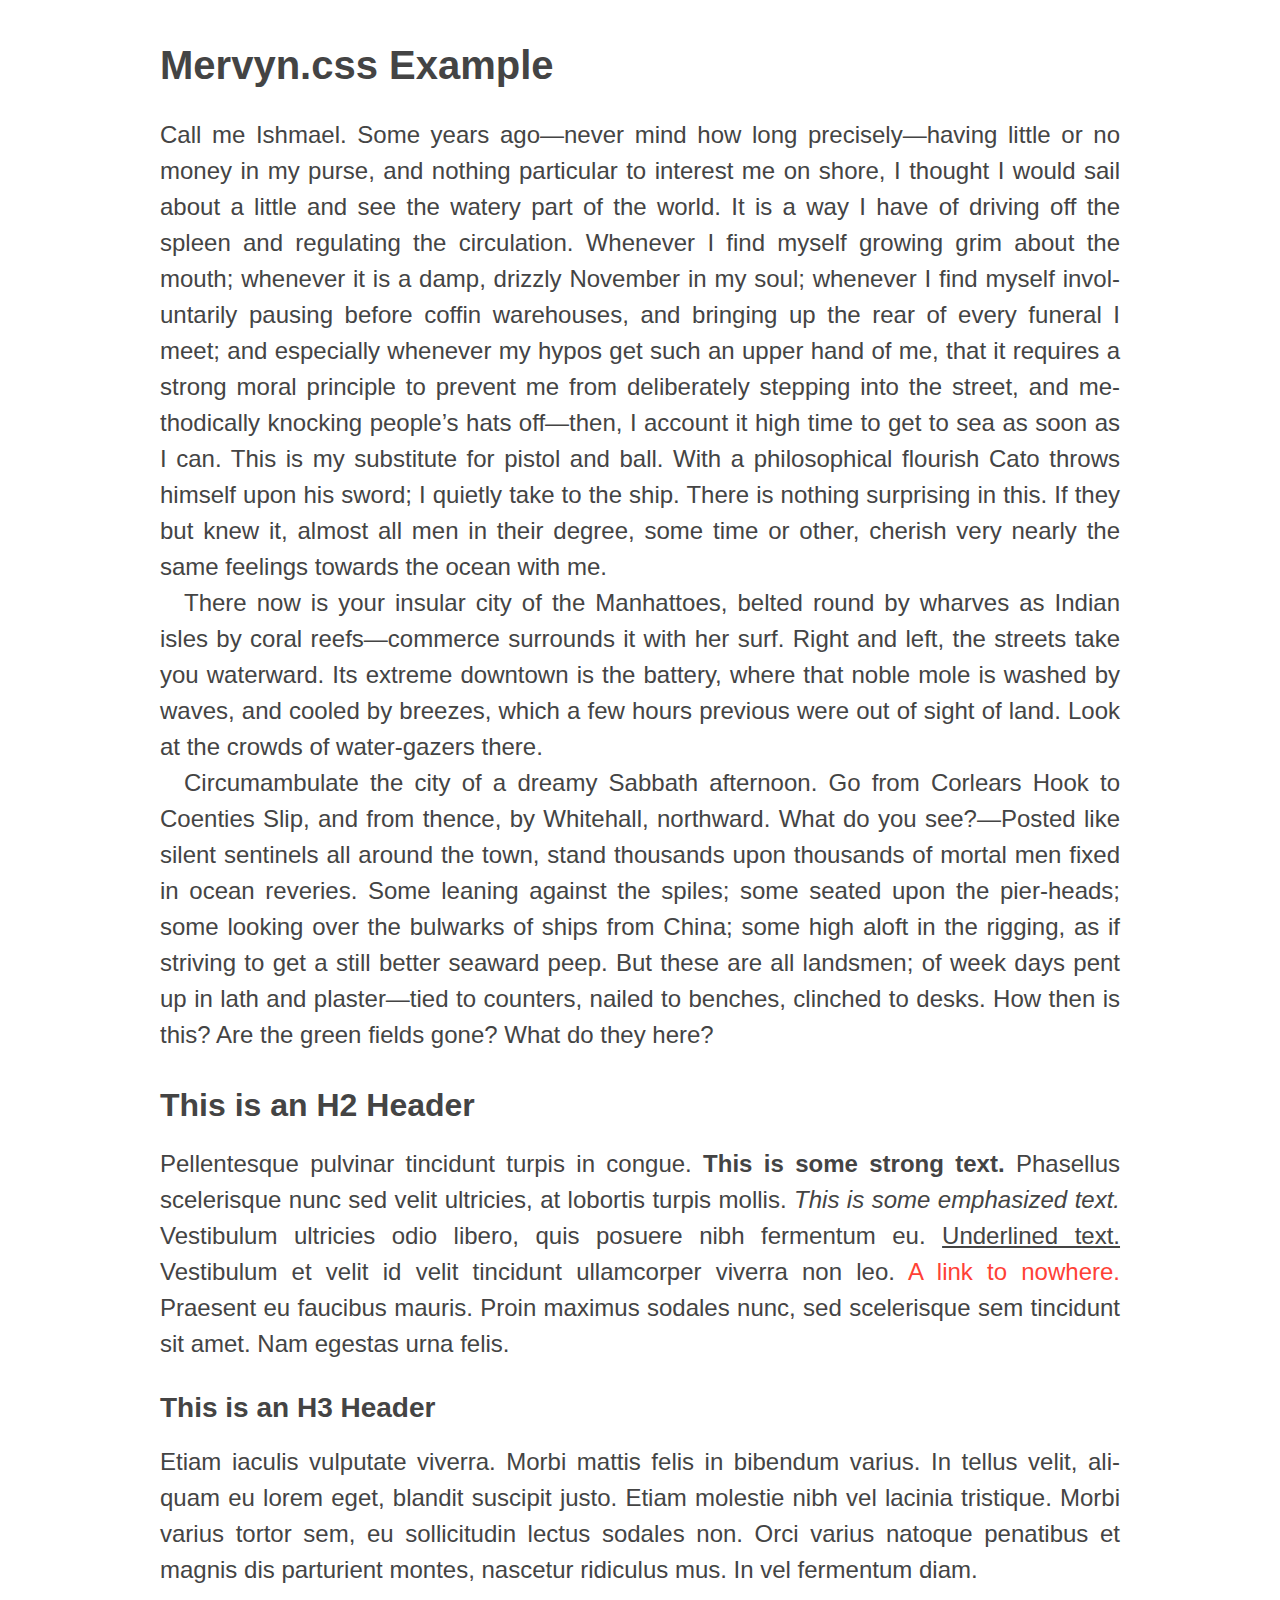
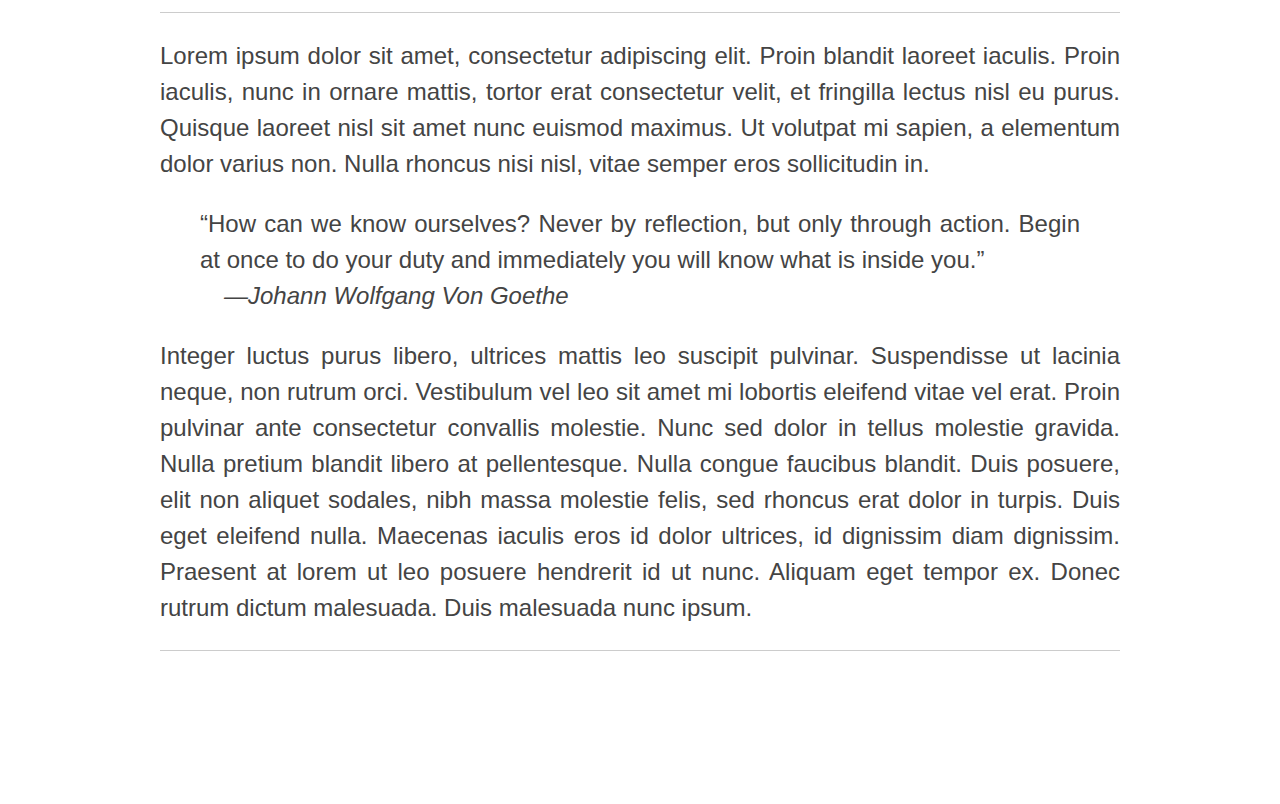
<file: stuff/mervyn-example.html>
<!DOCTYPE html>
<html lang="en-US">

<head>
	<meta charset="utf-8">
    <meta name="viewport" content="width=device-width, initial-scale=1">
	<meta name="description" content="">
	<meta name="keywords" content="">
	<meta name="author" content="">
	<title>Sample Page for Mervyn.css</title>
	<style>:root{--color-bg:#ffffff;--color-fg:#444444;--color-selection:#b3d4fc;--color-link:#FF4136;--color-link-hover:#b40a01;--color-hr:#cccccc;--font-family-sans-serif:-apple-system,BlinkMacSystemFont,"Segoe UI",Roboto,Oxygen,Ubuntu,Cantarell,"Helvetica Neue",Arial,sans-serif,"Apple Color Emoji","Segoe UI Emoji","Segoe UI Symbol","Noto Color Emoji";--font-family-monospace:SFMono-Regular,Menlo,Monaco,Consolas,"Liberation Mono","Courier New",monospace;--font-size-base:1.125rem;--font-size-medium:1.1875rem;--font-size-large:1.375rem;--font-size-full:1.5rem;--col-width:40.625rem;--col-width-large:60rem;--line-height:1.5;--hyphenation:auto}html{-webkit-text-size-adjust:100%}body{background-color:var(--color-bg);color:var(--color-fg);font-family:var(--font-family-sans-serif);font-size:var(--font-size-base);max-width:var(--col-width);margin:1.25rem auto;padding:0 .625rem;line-height:var(--line-height);text-align:justify;overflow-wrap:break-word;word-wrap:break-word;-ms-word-break:break-all;word-break:break-word;-ms-hyphens:var(--hyphenation);-moz-hyphens:var(--hyphenation);-webkit-hyphens:var(--hyphenation);hyphens:var(--hyphenation)}h1{font-size:2.5rem}h2{font-size:2rem}h3{font-size:1.75rem}h4{font-size:1.5rem}h5{font-size:1.25rem}h1,h2,h3,h4,h5{line-height:1.25;margin:1em 0 .67em 0}img{max-width:100%;height:auto}img[alt]:not([src]){font-style:normal}blockquote p{hanging-punctuation:first}p{margin-top:0;margin-bottom:0;text-wrap:pretty;overflow-wrap:break-word}p+p{text-indent:1em}a{color:var(--color-link);text-decoration:none}a:hover{color:var(--color-link-hover);text-decoration:underline}::selection{background:var(--color-selection);text-shadow:none}hr{display:block;height:1px;border:0;border-top:1px solid var(--color-hr);margin:1em 0;padding:0}@media (min-width:768px){body{font-size:var(--font-size-medium);padding:0}}@media (min-width:992px){body{font-size:var(--font-size-large)}}@media (min-width:1200px){body{font-size:var(--font-size-full);max-width:var(--col-width-large)}}@media (prefers-color-scheme:dark){:root{--color-bg:#121212;--color-fg:#e0e0e0;--color-link:#bb86fc;--color-link-hover:#3700b3;--color-hr:#333333}}
</style>
</head>

<body>

	

	<h1>Mervyn.css Example</h1>

	<p>
		Call me Ishmael. Some years ago—never mind how long precisely—having little or no money in my purse, and nothing particular to interest me on shore, I thought I would sail about a little and see the watery part of the world. It is a way I have of driving off the spleen and regulating the circulation. Whenever I find myself growing grim about the mouth; whenever it is a damp, drizzly November in my soul; whenever I find myself involuntarily pausing before coffin warehouses, and bringing up the rear of every funeral I meet; and especially whenever my hypos get such an upper hand of me, that it requires a strong moral principle to prevent me from deliberately stepping into the street, and methodically knocking people’s hats off—then, I account it high time to get to sea as soon as I can. This is my substitute for pistol and ball. With a philosophical flourish Cato throws himself upon his sword; I quietly take to the ship. There is nothing surprising in this. If they but knew it, almost all men in their degree, some time or other, cherish very nearly the same feelings towards the ocean with me.
    </p>

    <p>
        There now is your insular city of the Manhattoes, belted round by wharves as Indian isles by coral reefs—commerce surrounds it with her surf. Right and left, the streets take you waterward. Its extreme downtown is the battery, where that noble mole is washed by waves, and cooled by breezes, which a few hours previous were out of sight of land. Look at the crowds of water-gazers there.
	</p>

    <p>
        Circumambulate the city of a dreamy Sabbath afternoon. Go from Corlears Hook to Coenties Slip, and from thence, by Whitehall, northward. What do you see?—Posted like silent sentinels all around the town, stand thousands upon thousands of mortal men fixed in ocean reveries. Some leaning against the spiles; some seated upon the pier-heads; some looking over the bulwarks of ships from China; some high aloft in the rigging, as if striving to get a still better seaward peep. But these are all landsmen; of week days pent up in lath and plaster—tied to counters, nailed to benches, clinched to desks. How then is this? Are the green fields gone? What do they here? 
    </p>

	<h2>This is an H2 Header</h2>

	<p>
		Pellentesque pulvinar tincidunt turpis in congue. <strong>This is some strong text.</strong> Phasellus scelerisque nunc sed velit ultricies, at lobortis turpis mollis. <em>This is some emphasized text.</em> Vestibulum ultricies odio libero, quis posuere nibh fermentum eu. <u>Underlined text.</u> Vestibulum et velit id velit tincidunt ullamcorper viverra non leo. <a href="#">A link to nowhere.</a> Praesent eu faucibus mauris. Proin maximus sodales nunc, sed scelerisque sem tincidunt sit amet. Nam egestas urna felis.
	</p>

	<h3>This is an H3 Header</h3>

	<p>
		Etiam iaculis vulputate viverra. Morbi mattis felis in bibendum varius. In tellus velit, aliquam eu lorem eget, blandit suscipit justo. Etiam molestie nibh vel lacinia tristique. Morbi varius tortor sem, eu sollicitudin lectus sodales non. Orci varius natoque penatibus et magnis dis parturient montes, nascetur ridiculus mus. In vel fermentum diam.
	</p>
	
	<hr>

    <!--<p>abcdefghijklmnopqrstuvwxyzabcdefghijklmnopqrstuvwxyz</p>-->
	<p>
		Lorem ipsum dolor sit amet, consectetur adipiscing elit. Proin blandit laoreet iaculis. Proin iaculis, nunc in ornare mattis, tortor erat consectetur velit, et fringilla lectus nisl eu purus. Quisque laoreet nisl sit amet nunc euismod maximus. Ut volutpat mi sapien, a elementum dolor varius non. Nulla rhoncus nisi nisl, vitae semper eros sollicitudin in. 
	</p>

	<blockquote>
		<p>&ldquo;How can we know ourselves? Never by reflection, but only through action. Begin at once to do your duty and immediately you will know what is inside you.&rdquo;</p>
		<p><cite>&mdash;Johann Wolfgang Von Goethe</cite></p>
	</blockquote>

	<p>
		Integer luctus purus libero, ultrices mattis leo suscipit pulvinar. Suspendisse ut lacinia neque, non rutrum orci. Vestibulum vel leo sit amet mi lobortis eleifend vitae vel erat. Proin pulvinar ante consectetur convallis molestie. Nunc sed dolor in tellus molestie gravida. Nulla pretium blandit libero at pellentesque. Nulla congue faucibus blandit. Duis posuere, elit non aliquet sodales, nibh massa molestie felis, sed rhoncus erat dolor in turpis. Duis eget eleifend nulla. Maecenas iaculis eros id dolor ultrices, id dignissim diam dignissim. Praesent at lorem ut leo posuere hendrerit id ut nunc. Aliquam eget tempor ex. Donec rutrum dictum malesuada. Duis malesuada nunc ipsum.
	</p>

    <hr>
    
    <br><br><br>
	
	
	
	</body>
</html>
</file>
<file: assets/css/styles.css>
/*
 * Filename: styles.css
 * 
 * Description: Main stylesheet for nagoldivad
 * This file contains styles for layout, typography, and custom components.
 * 
 * Author: David Logan
 * Created: 2024-03-24
 * Last modified: 2024-07-17
 * 
 * Table of Contents:
 * - variables (root)
 * - fonts
 * - images
 * - rows/columns/sections
 * - various section styles
 * - buttons
 * - code styles
 * 
 * 
 * Dependencies: 
 * - none
 * 
 * Notes:
 * - This stylesheet (sometimes attempts to) follows BEM naming convention
 * - Media queries are mobile-first(?)
 */


 :root {
    /* Color scheme */
    --color-neutral-100: #ececec;
    --color-neutral-200: #cecece;
    --color-neutral-300: #b1b1b1;
    --color-neutral-400: #949494;
    --color-neutral-500: #808080;
    --color-neutral-600: #636363;
    --color-neutral-700: #454545;
    --color-neutral-800: #282828;
    --color-neutral-900: #141414;

    /* border radius */
    --border-radius: 4px;
 }


/* ===[ these links are leftover from the previous iteration ]=== */


a {
    color: red;
    text-decoration: none;
}
a:hover {
    color: red;
    text-decoration: underline;
}


/* ===[ Start of new styles (March 25, '24) ]=== */


/* ---- Fonts ---- */

/*  Google font:
// <uniquifier>: Use a unique and descriptive class name
// <weight>: Use a value from 200 to 800 
*/
.manrope {
    font-family: "Manrope", sans-serif;
    font-optical-sizing: auto;
    font-weight: 400;
    font-style: normal;
    font-size: clamp(16px, 1rem + ((1vw - 3.2px) * 0.179), 18px);
  }
.manrope-700 {
    font-family: "Manrope", sans-serif;
    font-optical-sizing: auto;
    font-weight: 700;
    font-style: normal;
}


/* images -- this stuff was needed... from before when Bootstrap was used */
.img-fluid {
    max-width: 100%;
    height: auto;
}


/* ---- sections ---- */

/* outer section container */
section.dml-section {
    max-width: 1240px;
    margin-left: auto;
    margin-right: auto;
    padding-left: 2rem;
    padding-right: 2rem;
    padding-bottom: 2rem;
}
section.dml-section-860 {
    max-width: 860px;
    margin-left: auto;
    margin-right: auto;
    padding-left: 2rem;
    padding-right: 2rem;
    padding-bottom: 2rem;
}

/* 1 col div */
.dml-row-1 {
    display: flex;
    flex-direction: row;
    flex-wrap: nowrap;
    justify-content: center;
    margin-bottom: 2rem;
}
/* Responsive layout - makes a one column layout instead of a two-column layout */
@media (max-width: 768px) {
    .dml-row-1 {
      flex-direction: column;
    }
}
/* child column */
.dml-row-1 div {
    width: 100%;
    margin: 0 8px;
}

/* 2 col section */
.dml-row-2 {
    display: flex;
    flex-direction: row;
    flex-wrap: nowrap;
    justify-content: space-between;
    margin-bottom: 2rem;
}
/* children columns */
.dml-row-2 div {
    width: 45%;
}
/* Responsive layout - makes a one column layout instead of a two-column layout */
@media (max-width: 768px) {
    .dml-row-2 {
      flex-direction: column;
      justify-content: center;
    }
    .dml-row-2 div {
        width: auto;
        margin: 0 1rem;
    }
}


/* ---- nav styles ---- */

#nav h1 a {
    color: black;    
}
#nav h1 a:hover {
    color: red;
    text-decoration: underline;
}

.dml-nav-right {
    text-align: right;
}


/* ---- hero styles ---- */

#dml-hero h1 {
    overflow-wrap: break-word;
    word-break: break-word;
    font-size: clamp(42px, 2.625rem + ((1vw - 3.2px) * 3.393), 80px);
    line-height: 1.25;
    margin-top: 0;
}
#dml-hero .dml-hero-text {
    margin-top: 16px;
    /* margin-bottom: clamp(32px, 7.5vw, 40px); */
    font-size: clamp(18px, 1.125rem + ((1vw - 3.2px) * 0.536), 24px);
    line-height: 1.5;
}
#dml-hero .dml-hero-image {
    border-radius: 8px;
}


/* ---- portfolio styles ---- */

#dml-portfolio h2 {
    margin-bottom: clamp(32px, 7.5vw, 40px);
    font-size: clamp(25.014px, 1.563rem + ((1vw - 3.2px) * 1.517), 42px);
    line-height: 1.25;
}


/* ---- testimonial styles ---- */

#dml-testimonials {
    background-color: rgb(238,238,238);
    border-radius: 8px;
    margin-bottom: 2rem; /* hack-ish ugly fix */
}

#dml-testimonials h2 {
    margin-bottom: clamp(32px, 7.5vw, 40px);
    font-size: clamp(25.014px, 1.563rem + ((1vw - 3.2px) * 1.517), 42px);
    line-height: 1.25;
}

#dml-testimonials .dml-quote-box {
    padding: 1rem;
    border: 1px solid #dee2e6;
    border-radius: 8px;
    box-shadow: 0 .5rem 1rem rgba(0,0,0,.15);
    background-color: #fff;;
}
@media (max-width: 768px) {
    #dml-testimonials .dml-quote-box {
        margin-bottom: 2rem;
    }
}


/* ---- contact styles ---- */

#dml-contact {
    margin-bottom: 2rem; /* hack-ish ugly fix */
}

#dml-contact h2 {
    margin-bottom: clamp(32px, 7.5vw, 40px);
    font-size: clamp(25.014px, 1.563rem + ((1vw - 3.2px) * 1.517), 42px);
    line-height: 1.25;
}


/* ---- footer styles ---- */

#dml-footer {
    background-color: rgb(238,238,238);
    border-radius: 8px;
    padding-top: 2rem;
    margin-bottom: 2rem;
}


/* buttons */

.dml-btn {
    background-color: rgb(17, 17, 17);
    border-bottom-right-radius: 8px;
    border-bottom-left-radius: 8px;
    border-left-width: 0px;
    border-right-width: 0px;
    border-top-left-radius: 8px;
    border-top-right-radius: 8px;
    border-top-width: 0px;
    box-shadow: none;
    box-sizing: border-box;
    color: rgb(255, 255, 255);
    cursor: pointer;
    display: inline-block;
    font-size: 17.1993px;
    font-weight: 600;
    height: 50.1562px;
    line-height: 23.2191px;
    overflow-wrap: break-word;
    padding-bottom: 13.4719px;
    padding-left: 24.9267px;
    padding-right: 24.9267px;
    padding-top: 13.4719px;
    text-align: center;
    text-decoration-color: rgb(255, 255, 255);
    text-decoration-line: none;
    text-decoration-style: solid;
    text-decoration-thickness: auto;
    transition-behavior: normal;
    transition-delay: 0s;
    transition-duration: 0.2s;
    transition-property: all;
    transition-timing-function: ease;
    width: 146.312px;
    word-break: break-word;
    border-bottom-width: 0px;
}
.dml-btn:hover {
    transform: scale(1.02);
}


/* Form styles -- from: https://codepen.io/geertjanhendriks/pen/ZEWrmd */

label, input, textarea {
	display: block;	
}
input, textarea {
	width: 500px;	
	border: none;
	border-radius: 8px;
	outline: none;
	padding: 8px;
	font-size: 1.25em;
	color: #777;
	transition: border 0.5s;
	-webkit-transition: border 0.5s;
	-moz-transition: border 0.5s;
	-o-transition: border 0.5s;
	border: solid 3px #000;	
	-webkit-box-sizing:border-box;
	-moz-box-sizing:border-box;
	box-sizing:border-box;
	
}
@media (max-width: 768px) {
    input, textarea {
        width: 100%;
    }
}
input:focus, textarea:focus{
    transform: scale(1.02);
}
textarea {
	height: 100px;	
	resize: none; 
	overflow: auto;
}
label {
	font-size: 1.5em;
	margin-top: 20px;
	padding-left: 20px;
}


/* ===[ blog styles ]=== */

.blog__date {
  font-size: 0.75rem;
  margin-bottom: 2rem;
}

/* "chat blog"  */

.blog__chat_chat-container {
  display: flex;
  flex-direction: column;
  max-width: 100%;
  width: 100%;
  box-sizing: border-box;
}
.blog__chat_msg {
  max-width: 90%;
  padding: 0.75rem 1rem;
  margin-bottom: 0.75rem;
  border-radius: 0.5rem;
  position: relative;
  word-wrap: break-word;
}
.blog__chat_user {
  align-self: flex-start;
  background: #f9cbf9;
}
.blog__chat_charla {
  align-self: flex-end;
  background: #2379b7;
  color: #ffffff;
}
.blog__chat_charla > code {
  color: #000000;
}
@media screen and (max-width: 600px) {
  /* Styles for phones go here */
  .blog__chat_msg {
    max-width: 80%;
  }
}

/* ---- tables for blog article index ---- */

table.articles__table {
    width: 100%;
    border-collapse: collapse;
}
table.articles__table th, td {
    padding: 8px 12px;
    text-align: left;
}
table.articles__table td:first-child, th:first-child {
    white-space: nowrap;
    width: 1%;
}


/* ===[ Code and preformat ]=== */

code,
kbd,
pre,
samp {
	font-family: monospace;
}
code {
	padding: 0.2rem 0.5rem;
	font-size: 0.95rem;
	white-space: nowrap;
	background: var(--color-neutral-100);
	border: 1px solid var(--color-neutral-200);
	border-radius: var(--border-radius);
}
pre > code {
	display: block;
	padding: 1rem 1.5rem;
	white-space: pre;
}
</file>
